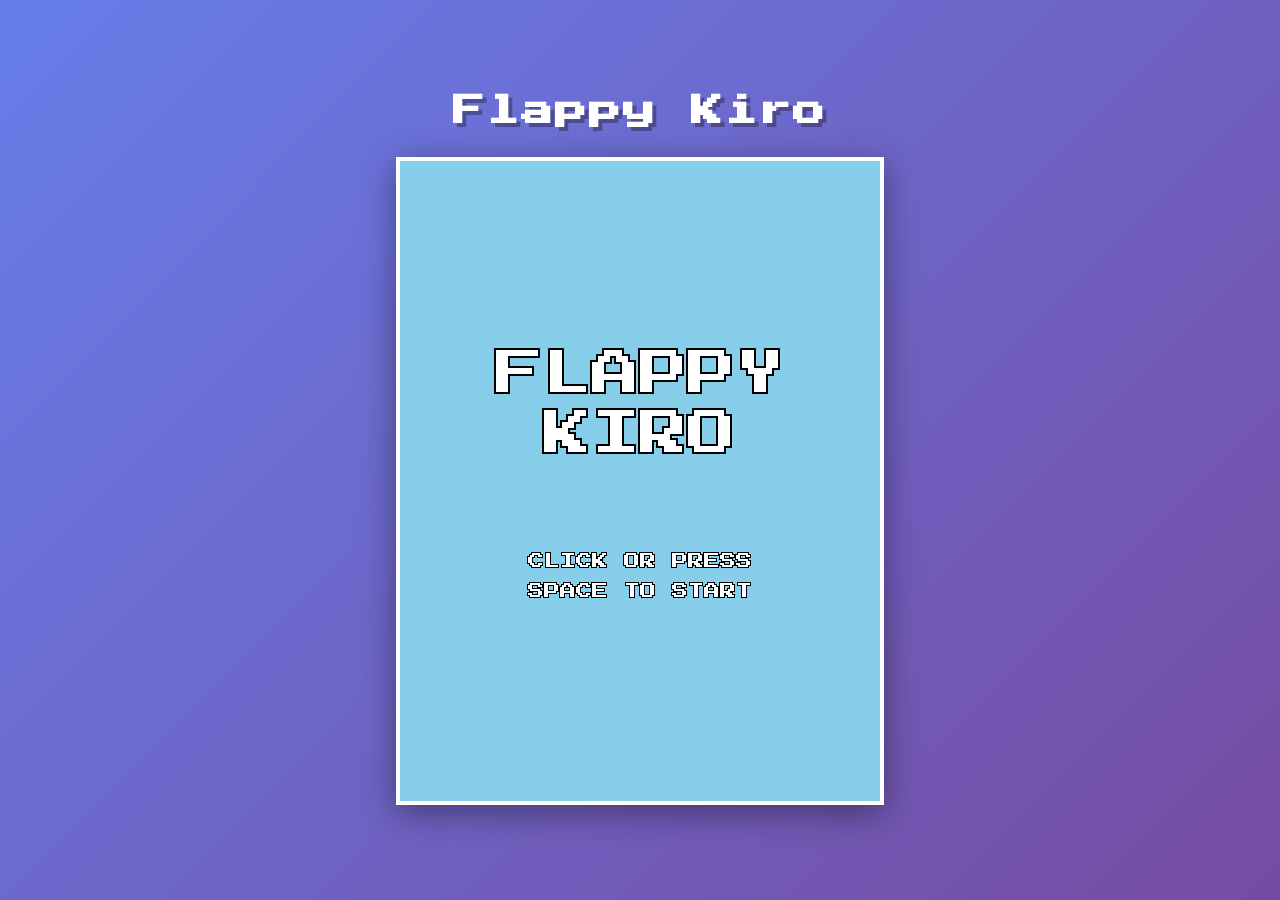
<file: index.html>
<!DOCTYPE html>
<html lang="en">
<head>
  <meta charset="UTF-8">
  <meta name="viewport" content="width=device-width, initial-scale=1.0">
  <meta name="description" content="Flappy Kiro - A browser-based endless scrolling game">
  <title>Flappy Kiro</title>
  <link rel="stylesheet" href="styles.css">
  <link rel="preconnect" href="https://fonts.googleapis.com">
  <link rel="preconnect" href="https://fonts.gstatic.com" crossorigin>
  <link href="https://fonts.googleapis.com/css2?family=Press+Start+2P&display=swap" rel="stylesheet">
</head>
<body>
  <div class="container">
    <h1 class="title">Flappy Kiro</h1>
    <canvas id="gameCanvas" width="480" height="640"></canvas>
    <div id="errorMessage" class="error-message hidden">
      Your browser does not support HTML5 Canvas. Please use a modern browser.
    </div>
  </div>
  
  <script type="module" defer src="./main.js"></script>
</body>
</html>
</file>
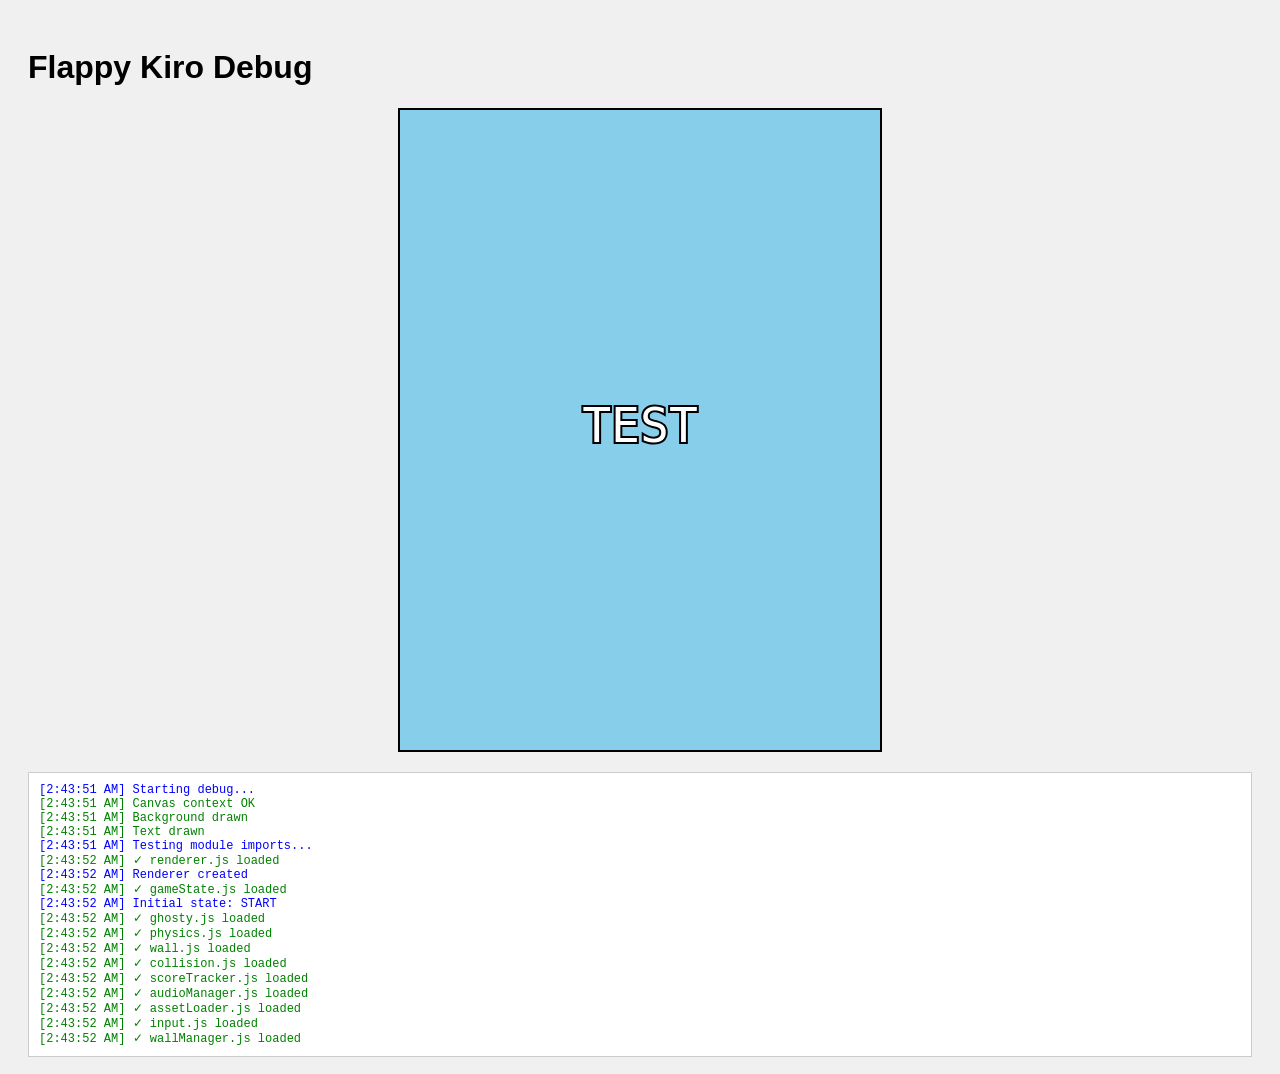
<file: debug.html>
<!DOCTYPE html>
<html lang="en">
<head>
  <meta charset="UTF-8">
  <meta name="viewport" content="width=device-width, initial-scale=1.0">
  <title>Debug Flappy Kiro</title>
  <style>
    body {
      font-family: Arial, sans-serif;
      padding: 20px;
      background: #f0f0f0;
    }
    #debugCanvas {
      border: 2px solid #000;
      background: #87CEEB;
      display: block;
      margin: 20px auto;
    }
    #log {
      background: #fff;
      border: 1px solid #ccc;
      padding: 10px;
      max-height: 400px;
      overflow-y: auto;
      font-family: monospace;
      font-size: 12px;
    }
    .error { color: red; }
    .success { color: green; }
    .info { color: blue; }
  </style>
</head>
<body>
  <h1>Flappy Kiro Debug</h1>
  <canvas id="debugCanvas" width="480" height="640"></canvas>
  <div id="log"></div>
  
  <script type="module">
    const log = document.getElementById('log');
    
    function addLog(message, type = 'info') {
      const div = document.createElement('div');
      div.className = type;
      div.textContent = `[${new Date().toLocaleTimeString()}] ${message}`;
      log.appendChild(div);
      log.scrollTop = log.scrollHeight;
      console.log(message);
    }
    
    addLog('Starting debug...', 'info');
    
    try {
      // Test canvas
      const canvas = document.getElementById('debugCanvas');
      const ctx = canvas.getContext('2d');
      
      if (!ctx) {
        addLog('ERROR: Cannot get 2D context', 'error');
      } else {
        addLog('Canvas context OK', 'success');
        
        // Test basic drawing
        ctx.fillStyle = '#87CEEB';
        ctx.fillRect(0, 0, canvas.width, canvas.height);
        addLog('Background drawn', 'success');
        
        // Test text rendering
        ctx.fillStyle = '#FFFFFF';
        ctx.strokeStyle = '#000000';
        ctx.lineWidth = 4;
        ctx.font = '48px "Press Start 2P", monospace';
        ctx.textAlign = 'center';
        ctx.textBaseline = 'middle';
        
        ctx.strokeText('TEST', canvas.width / 2, canvas.height / 2);
        ctx.fillText('TEST', canvas.width / 2, canvas.height / 2);
        addLog('Text drawn', 'success');
        
        // Test module imports
        addLog('Testing module imports...', 'info');
        
        import('./gameState.js').then(module => {
          addLog('✓ gameState.js loaded', 'success');
          const state = new module.GameState();
          addLog(`  Initial state: ${state.getCurrentState()}`, 'info');
        }).catch(err => {
          addLog(`✗ gameState.js failed: ${err.message}`, 'error');
        });
        
        import('./renderer.js').then(module => {
          addLog('✓ renderer.js loaded', 'success');
          const renderer = new module.Renderer(canvas, ctx);
          addLog('  Renderer created', 'info');
        }).catch(err => {
          addLog(`✗ renderer.js failed: ${err.message}`, 'error');
        });
        
        import('./physics.js').then(module => {
          addLog('✓ physics.js loaded', 'success');
        }).catch(err => {
          addLog(`✗ physics.js failed: ${err.message}`, 'error');
        });
        
        import('./ghosty.js').then(module => {
          addLog('✓ ghosty.js loaded', 'success');
        }).catch(err => {
          addLog(`✗ ghosty.js failed: ${err.message}`, 'error');
        });
        
        import('./wall.js').then(module => {
          addLog('✓ wall.js loaded', 'success');
        }).catch(err => {
          addLog(`✗ wall.js failed: ${err.message}`, 'error');
        });
        
        import('./wallManager.js').then(module => {
          addLog('✓ wallManager.js loaded', 'success');
        }).catch(err => {
          addLog(`✗ wallManager.js failed: ${err.message}`, 'error');
        });
        
        import('./collision.js').then(module => {
          addLog('✓ collision.js loaded', 'success');
        }).catch(err => {
          addLog(`✗ collision.js failed: ${err.message}`, 'error');
        });
        
        import('./scoreTracker.js').then(module => {
          addLog('✓ scoreTracker.js loaded', 'success');
        }).catch(err => {
          addLog(`✗ scoreTracker.js failed: ${err.message}`, 'error');
        });
        
        import('./assetLoader.js').then(module => {
          addLog('✓ assetLoader.js loaded', 'success');
        }).catch(err => {
          addLog(`✗ assetLoader.js failed: ${err.message}`, 'error');
        });
        
        import('./audioManager.js').then(module => {
          addLog('✓ audioManager.js loaded', 'success');
        }).catch(err => {
          addLog(`✗ audioManager.js failed: ${err.message}`, 'error');
        });
        
        import('./input.js').then(module => {
          addLog('✓ input.js loaded', 'success');
        }).catch(err => {
          addLog(`✗ input.js failed: ${err.message}`, 'error');
        });
      }
    } catch (error) {
      addLog(`FATAL ERROR: ${error.message}`, 'error');
      addLog(error.stack, 'error');
    }
  </script>
</body>
</html>
</file>
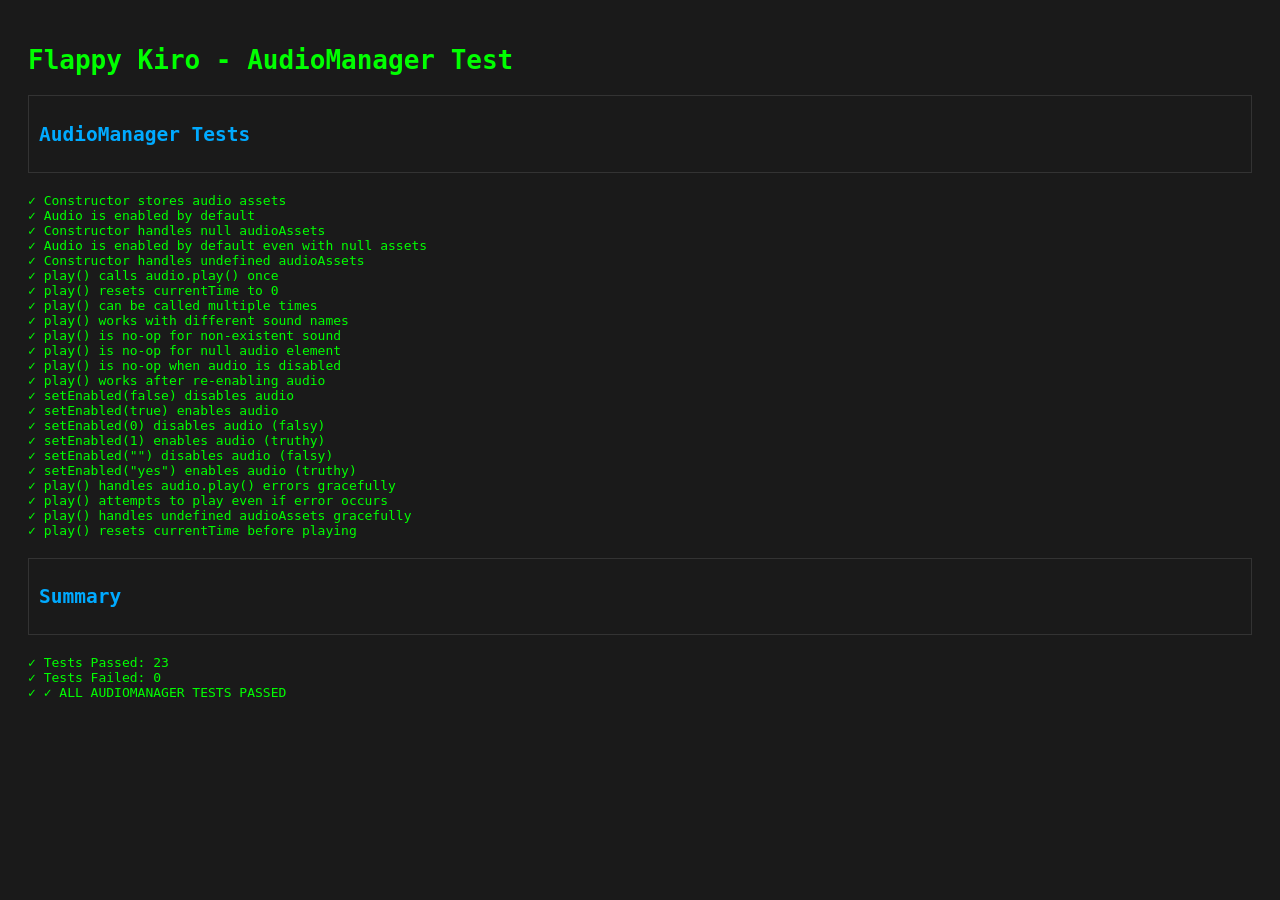
<file: test-audioManager.html>
<!DOCTYPE html>
<html lang="en">
<head>
  <meta charset="UTF-8">
  <meta name="viewport" content="width=device-width, initial-scale=1.0">
  <title>AudioManager Test - Flappy Kiro</title>
  <style>
    body {
      font-family: monospace;
      padding: 20px;
      background: #1a1a1a;
      color: #00ff00;
    }
    .test-section {
      margin: 20px 0;
      padding: 10px;
      border: 1px solid #333;
    }
    .pass { color: #00ff00; }
    .fail { color: #ff0000; }
    h2 { color: #00aaff; }
  </style>
</head>
<body>
  <h1>Flappy Kiro - AudioManager Test</h1>
  <div id="results"></div>

  <script type="module">
    import { AudioManager } from './audioManager.js';

    const results = document.getElementById('results');
    let testsPassed = 0;
    let testsFailed = 0;

    function log(message, isPass = true) {
      const div = document.createElement('div');
      div.className = isPass ? 'pass' : 'fail';
      div.textContent = `${isPass ? '✓' : '✗'} ${message}`;
      results.appendChild(div);
      if (isPass) testsPassed++;
      else testsFailed++;
      return isPass;
    }

    function testSection(title) {
      const section = document.createElement('div');
      section.className = 'test-section';
      const h2 = document.createElement('h2');
      h2.textContent = title;
      section.appendChild(h2);
      results.appendChild(section);
      return section;
    }

    function assert(condition, message) {
      return log(message, condition);
    }

    // Mock Audio element for testing
    class MockAudio {
      constructor() {
        this.currentTime = 0;
        this.playCount = 0;
        this.playError = null;
      }

      play() {
        this.playCount++;
        if (this.playError) {
          return Promise.reject(this.playError);
        }
        return Promise.resolve();
      }
    }

    // Test AudioManager
    function testAudioManager() {
      testSection('AudioManager Tests');

      // Test constructor with valid audio assets
      const mockJump = new MockAudio();
      const mockGameOver = new MockAudio();
      const audioAssets = {
        jump: mockJump,
        gameOver: mockGameOver
      };
      const manager = new AudioManager(audioAssets);
      assert(manager.audioAssets === audioAssets, 'Constructor stores audio assets');
      assert(manager.enabled === true, 'Audio is enabled by default');

      // Test constructor with null/undefined
      const manager2 = new AudioManager(null);
      assert(manager2.audioAssets !== null, 'Constructor handles null audioAssets');
      assert(manager2.enabled === true, 'Audio is enabled by default even with null assets');

      const manager3 = new AudioManager();
      assert(manager3.audioAssets !== null, 'Constructor handles undefined audioAssets');

      // Test play() method with valid sound
      const manager4 = new AudioManager(audioAssets);
      manager4.play('jump');
      assert(mockJump.playCount === 1, 'play() calls audio.play() once');
      assert(mockJump.currentTime === 0, 'play() resets currentTime to 0');

      // Test play() method multiple times
      manager4.play('jump');
      assert(mockJump.playCount === 2, 'play() can be called multiple times');

      // Test play() with different sounds
      manager4.play('gameOver');
      assert(mockGameOver.playCount === 1, 'play() works with different sound names');

      // Test play() with non-existent sound (should be no-op)
      const beforeCount = mockJump.playCount;
      manager4.play('nonExistent');
      assert(mockJump.playCount === beforeCount, 'play() is no-op for non-existent sound');

      // Test play() with null audio element
      const audioAssetsWithNull = {
        jump: mockJump,
        missing: null
      };
      const manager5 = new AudioManager(audioAssetsWithNull);
      const beforeCount2 = mockJump.playCount;
      manager5.play('missing');
      assert(mockJump.playCount === beforeCount2, 'play() is no-op for null audio element');

      // Test play() when audio is disabled
      const manager6 = new AudioManager(audioAssets);
      manager6.setEnabled(false);
      const beforeCount3 = mockJump.playCount;
      manager6.play('jump');
      assert(mockJump.playCount === beforeCount3, 'play() is no-op when audio is disabled');

      // Test play() when audio is re-enabled
      manager6.setEnabled(true);
      manager6.play('jump');
      assert(mockJump.playCount === beforeCount3 + 1, 'play() works after re-enabling audio');

      // Test setEnabled() with boolean values
      const manager7 = new AudioManager(audioAssets);
      manager7.setEnabled(false);
      assert(manager7.enabled === false, 'setEnabled(false) disables audio');
      
      manager7.setEnabled(true);
      assert(manager7.enabled === true, 'setEnabled(true) enables audio');

      // Test setEnabled() with truthy/falsy values
      const manager8 = new AudioManager(audioAssets);
      manager8.setEnabled(0);
      assert(manager8.enabled === false, 'setEnabled(0) disables audio (falsy)');
      
      manager8.setEnabled(1);
      assert(manager8.enabled === true, 'setEnabled(1) enables audio (truthy)');
      
      manager8.setEnabled('');
      assert(manager8.enabled === false, 'setEnabled("") disables audio (falsy)');
      
      manager8.setEnabled('yes');
      assert(manager8.enabled === true, 'setEnabled("yes") enables audio (truthy)');

      // Test play() with audio that throws error
      const errorAudio = new MockAudio();
      errorAudio.playError = new Error('Autoplay blocked');
      const audioAssetsWithError = {
        blocked: errorAudio
      };
      const manager9 = new AudioManager(audioAssetsWithError);
      
      // Should not throw error, just log warning
      let errorThrown = false;
      try {
        manager9.play('blocked');
      } catch (error) {
        errorThrown = true;
      }
      assert(!errorThrown, 'play() handles audio.play() errors gracefully');
      assert(errorAudio.playCount === 1, 'play() attempts to play even if error occurs');

      // Test play() with undefined audioAssets
      const manager10 = new AudioManager();
      let errorThrown2 = false;
      try {
        manager10.play('anything');
      } catch (error) {
        errorThrown2 = true;
      }
      assert(!errorThrown2, 'play() handles undefined audioAssets gracefully');

      // Test play() resets currentTime for each play
      const mockAudio = new MockAudio();
      mockAudio.currentTime = 5.5;
      const manager11 = new AudioManager({ sound: mockAudio });
      manager11.play('sound');
      assert(mockAudio.currentTime === 0, 'play() resets currentTime before playing');
    }

    // Run all tests
    function runTests() {
      console.log('Running AudioManager tests...');
      
      try {
        testAudioManager();

        const section = testSection('Summary');
        
        log(`Tests Passed: ${testsPassed}`, true);
        log(`Tests Failed: ${testsFailed}`, testsFailed === 0);
        
        if (testsFailed === 0) {
          log('✓ ALL AUDIOMANAGER TESTS PASSED', true);
        } else {
          log('✗ SOME TESTS FAILED', false);
        }
      } catch (error) {
        log('Test error: ' + error.message, false);
        console.error(error);
      }
    }

    runTests();
  </script>
</body>
</html>
</file>
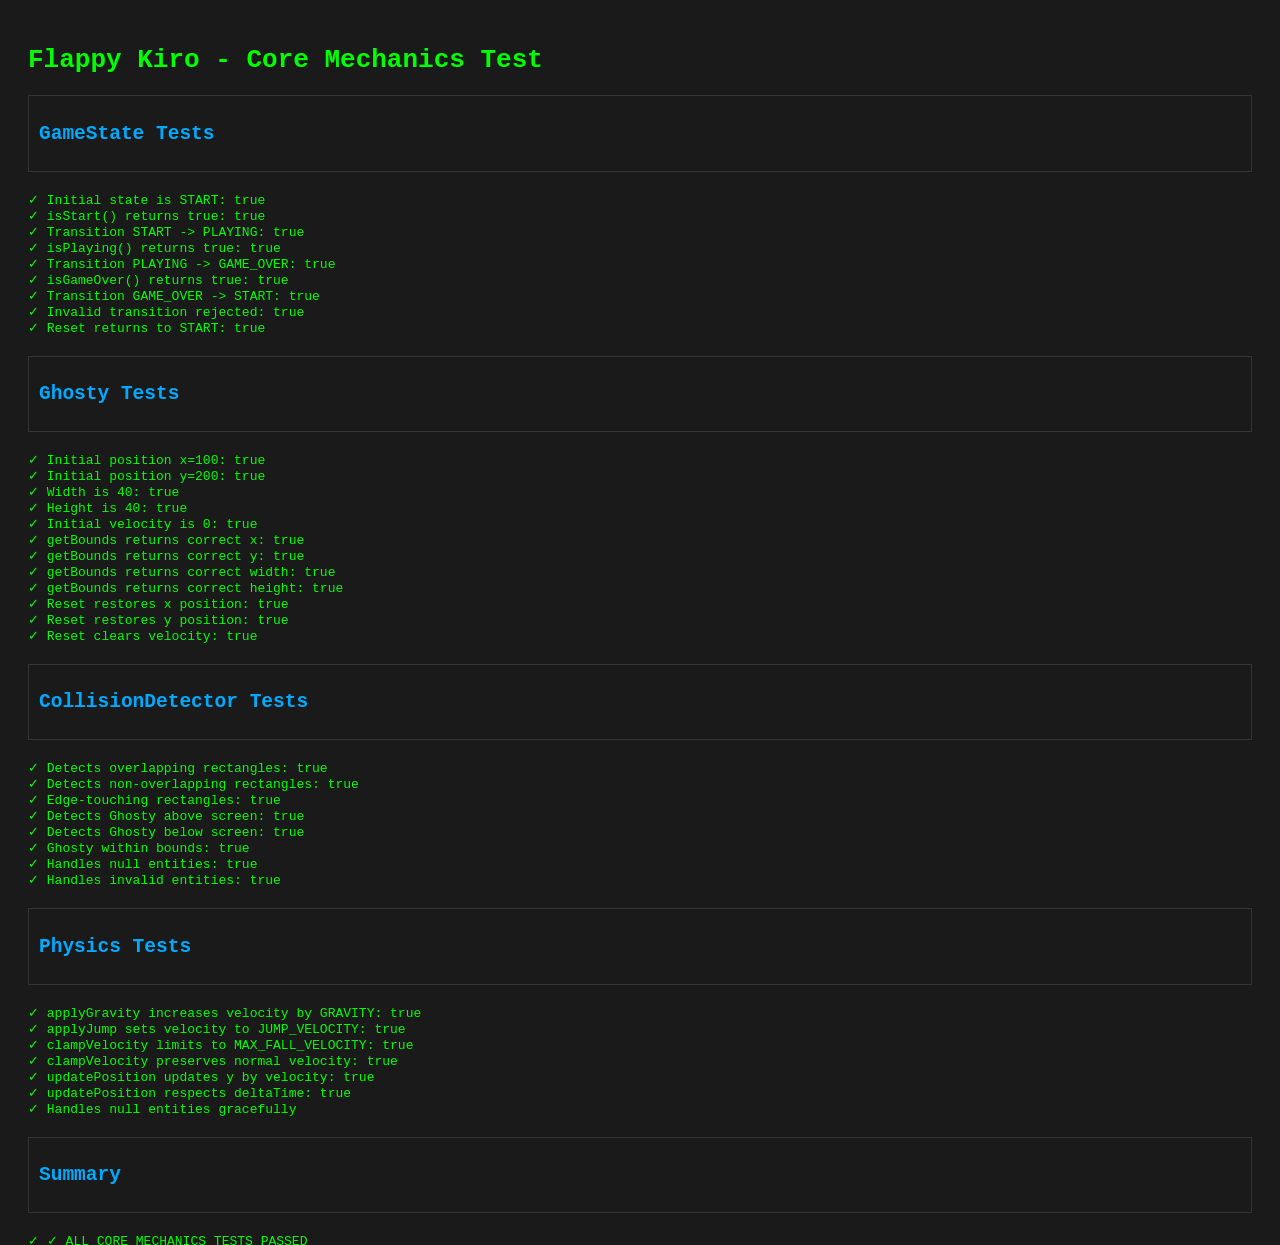
<file: test-core-mechanics.html>
<!DOCTYPE html>
<html lang="en">
<head>
  <meta charset="UTF-8">
  <meta name="viewport" content="width=device-width, initial-scale=1.0">
  <title>Core Mechanics Test - Flappy Kiro</title>
  <style>
    body {
      font-family: monospace;
      padding: 20px;
      background: #1a1a1a;
      color: #00ff00;
    }
    .test-section {
      margin: 20px 0;
      padding: 10px;
      border: 1px solid #333;
    }
    .pass { color: #00ff00; }
    .fail { color: #ff0000; }
    h2 { color: #00aaff; }
  </style>
</head>
<body>
  <h1>Flappy Kiro - Core Mechanics Test</h1>
  <div id="results"></div>

  <script type="module">
    import { GameState } from './gameState.js';
    import { Ghosty } from './ghosty.js';
    import { CollisionDetector } from './collision.js';
    import { Physics } from './physics.js';

    const results = document.getElementById('results');

    function log(message, isPass = true) {
      const div = document.createElement('div');
      div.className = isPass ? 'pass' : 'fail';
      div.textContent = `${isPass ? '✓' : '✗'} ${message}`;
      results.appendChild(div);
      return isPass;
    }

    function testSection(title) {
      const section = document.createElement('div');
      section.className = 'test-section';
      const h2 = document.createElement('h2');
      h2.textContent = title;
      section.appendChild(h2);
      results.appendChild(section);
      return section;
    }

    // Test GameState
    function testGameState() {
      const section = testSection('GameState Tests');
      const state = new GameState();
      let allPass = true;

      // Test initial state
      allPass &= log('Initial state is START: ' + (state.getCurrentState() === 'START'));
      allPass &= log('isStart() returns true: ' + state.isStart());

      // Test valid transition START -> PLAYING
      state.setState('PLAYING');
      allPass &= log('Transition START -> PLAYING: ' + (state.getCurrentState() === 'PLAYING'));
      allPass &= log('isPlaying() returns true: ' + state.isPlaying());

      // Test valid transition PLAYING -> GAME_OVER
      state.setState('GAME_OVER');
      allPass &= log('Transition PLAYING -> GAME_OVER: ' + (state.getCurrentState() === 'GAME_OVER'));
      allPass &= log('isGameOver() returns true: ' + state.isGameOver());

      // Test valid transition GAME_OVER -> START
      state.setState('START');
      allPass &= log('Transition GAME_OVER -> START: ' + (state.getCurrentState() === 'START'));

      // Test invalid transition (should be rejected)
      state.setState('GAME_OVER'); // Invalid: START -> GAME_OVER
      allPass &= log('Invalid transition rejected: ' + (state.getCurrentState() === 'START'));

      // Test reset
      state.setState('PLAYING');
      state.setState('GAME_OVER');
      state.reset();
      allPass &= log('Reset returns to START: ' + (state.getCurrentState() === 'START'));

      return allPass;
    }

    // Test Ghosty
    function testGhosty() {
      const section = testSection('Ghosty Tests');
      const ghosty = new Ghosty(100, 200, 40, 40);
      let allPass = true;

      // Test initial properties
      allPass &= log('Initial position x=100: ' + (ghosty.x === 100));
      allPass &= log('Initial position y=200: ' + (ghosty.y === 200));
      allPass &= log('Width is 40: ' + (ghosty.width === 40));
      allPass &= log('Height is 40: ' + (ghosty.height === 40));
      allPass &= log('Initial velocity is 0: ' + (ghosty.velocity === 0));

      // Test getBounds
      const bounds = ghosty.getBounds();
      allPass &= log('getBounds returns correct x: ' + (bounds.x === 100));
      allPass &= log('getBounds returns correct y: ' + (bounds.y === 200));
      allPass &= log('getBounds returns correct width: ' + (bounds.width === 40));
      allPass &= log('getBounds returns correct height: ' + (bounds.height === 40));

      // Test reset
      ghosty.x = 300;
      ghosty.y = 400;
      ghosty.velocity = 10;
      ghosty.reset();
      allPass &= log('Reset restores x position: ' + (ghosty.x === 100));
      allPass &= log('Reset restores y position: ' + (ghosty.y === 200));
      allPass &= log('Reset clears velocity: ' + (ghosty.velocity === 0));

      return allPass;
    }

    // Test CollisionDetector
    function testCollisionDetector() {
      const section = testSection('CollisionDetector Tests');
      const detector = new CollisionDetector();
      let allPass = true;

      // Test rectanglesIntersect - overlapping
      const rect1 = { x: 0, y: 0, width: 10, height: 10 };
      const rect2 = { x: 5, y: 5, width: 10, height: 10 };
      allPass &= log('Detects overlapping rectangles: ' + detector.rectanglesIntersect(rect1, rect2));

      // Test rectanglesIntersect - non-overlapping
      const rect3 = { x: 0, y: 0, width: 10, height: 10 };
      const rect4 = { x: 20, y: 20, width: 10, height: 10 };
      allPass &= log('Detects non-overlapping rectangles: ' + !detector.rectanglesIntersect(rect3, rect4));

      // Test rectanglesIntersect - edge touching
      const rect5 = { x: 0, y: 0, width: 10, height: 10 };
      const rect6 = { x: 10, y: 0, width: 10, height: 10 };
      allPass &= log('Edge-touching rectangles: ' + !detector.rectanglesIntersect(rect5, rect6));

      // Test checkBoundaryCollision - above screen
      const ghosty1 = { y: -10, height: 40 };
      allPass &= log('Detects Ghosty above screen: ' + detector.checkBoundaryCollision(ghosty1, 640));

      // Test checkBoundaryCollision - below screen
      const ghosty2 = { y: 620, height: 40 };
      allPass &= log('Detects Ghosty below screen: ' + detector.checkBoundaryCollision(ghosty2, 640));

      // Test checkBoundaryCollision - within bounds
      const ghosty3 = { y: 300, height: 40 };
      allPass &= log('Ghosty within bounds: ' + !detector.checkBoundaryCollision(ghosty3, 640));

      // Test defensive validation
      allPass &= log('Handles null entities: ' + !detector.rectanglesIntersect(null, rect1));
      allPass &= log('Handles invalid entities: ' + !detector.checkBoundaryCollision(null, 640));

      return allPass;
    }

    // Test Physics
    function testPhysics() {
      const section = testSection('Physics Tests');
      let allPass = true;

      try {
        const physics = new Physics(0.6, -10, 12);
        const ghosty = new Ghosty(100, 200, 40, 40);
        
        // Test applyGravity
        ghosty.velocity = 0;
        physics.applyGravity(ghosty);
        allPass &= log('applyGravity increases velocity by GRAVITY: ' + (ghosty.velocity === 0.6));
        
        // Test applyJump
        physics.applyJump(ghosty);
        allPass &= log('applyJump sets velocity to JUMP_VELOCITY: ' + (ghosty.velocity === -10));
        
        // Test clampVelocity
        ghosty.velocity = 15; // Above max
        physics.clampVelocity(ghosty);
        allPass &= log('clampVelocity limits to MAX_FALL_VELOCITY: ' + (ghosty.velocity === 12));
        
        // Test clampVelocity doesn't affect normal velocity
        ghosty.velocity = 5;
        physics.clampVelocity(ghosty);
        allPass &= log('clampVelocity preserves normal velocity: ' + (ghosty.velocity === 5));
        
        // Test updatePosition
        ghosty.y = 100;
        ghosty.velocity = 10;
        physics.updatePosition(ghosty, 1.0);
        allPass &= log('updatePosition updates y by velocity: ' + (ghosty.y === 110));
        
        // Test updatePosition with deltaTime
        ghosty.y = 100;
        ghosty.velocity = 10;
        physics.updatePosition(ghosty, 2.0);
        allPass &= log('updatePosition respects deltaTime: ' + (ghosty.y === 120));
        
        // Test defensive validation
        physics.applyGravity(null);
        physics.applyJump(null);
        physics.clampVelocity(null);
        physics.updatePosition(null, 1.0);
        allPass &= log('Handles null entities gracefully', true);
        
      } catch (error) {
        log('Physics test error: ' + error.message, false);
        allPass = false;
      }

      return allPass;
    }

    // Run all tests
    function runTests() {
      console.log('Running core mechanics tests...');
      
      const gameStatePass = testGameState();
      const ghostyPass = testGhosty();
      const collisionPass = testCollisionDetector();
      const physicsPass = testPhysics();

      const section = testSection('Summary');
      const allPass = gameStatePass && ghostyPass && collisionPass && physicsPass;
      
      if (allPass) {
        log('✓ ALL CORE MECHANICS TESTS PASSED', true);
      } else {
        log('✗ SOME TESTS FAILED', false);
      }
    }

    runTests();
  </script>
</body>
</html>
</file>
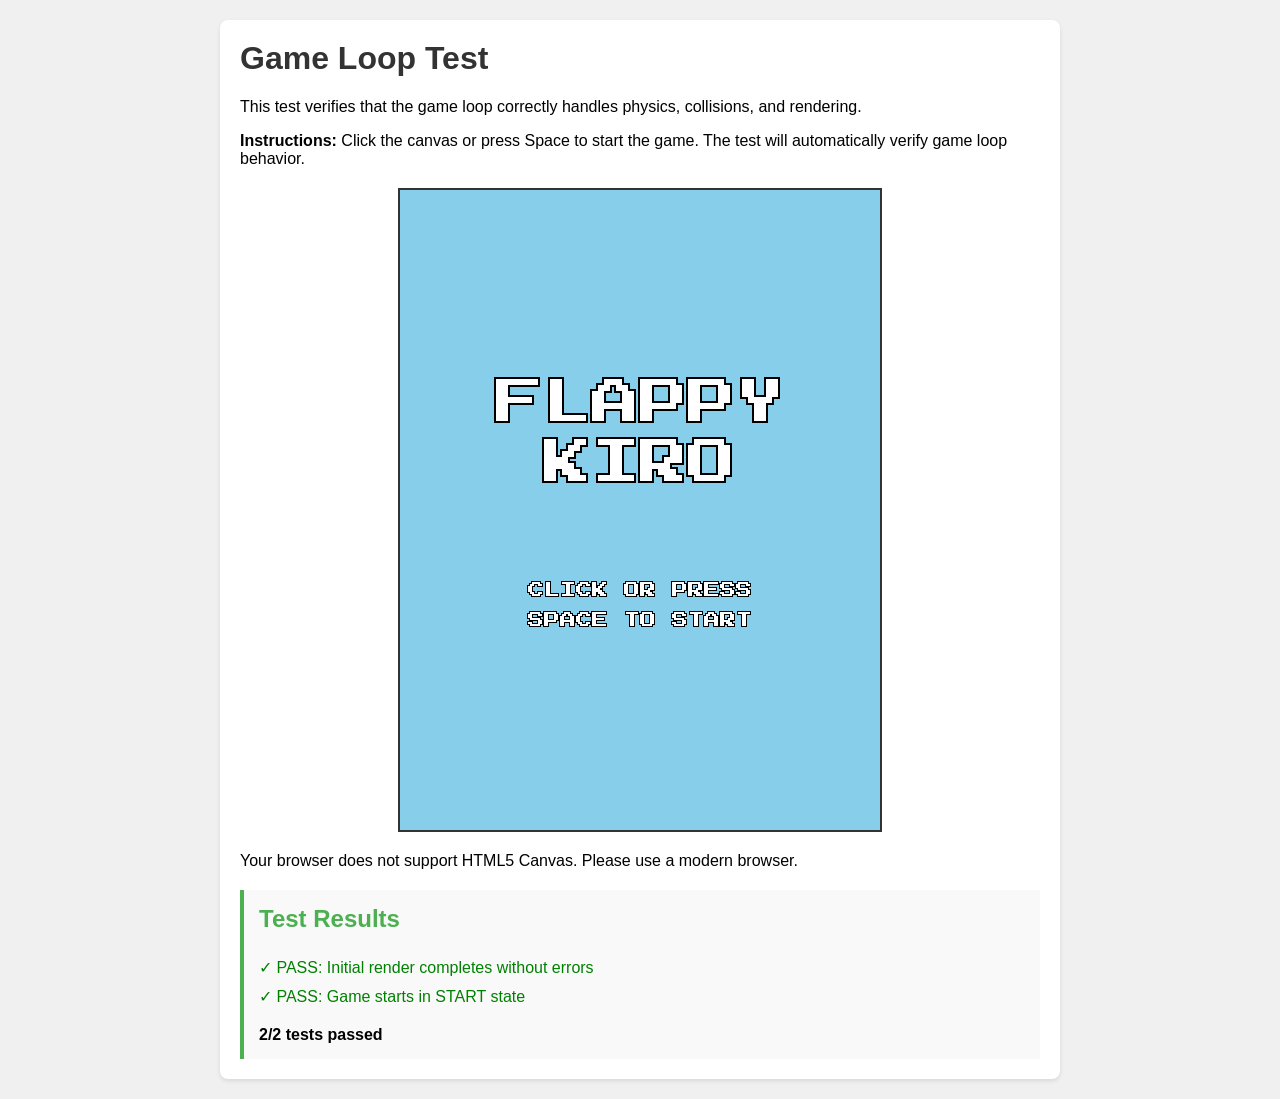
<file: test-game-loop.html>
<!DOCTYPE html>
<html lang="en">
<head>
  <meta charset="UTF-8">
  <meta name="viewport" content="width=device-width, initial-scale=1.0">
  <title>Test Game Loop</title>
  <link rel="preconnect" href="https://fonts.googleapis.com">
  <link rel="preconnect" href="https://fonts.gstatic.com" crossorigin>
  <link href="https://fonts.googleapis.com/css2?family=Press+Start+2P&display=swap" rel="stylesheet">
  <style>
    body {
      margin: 0;
      padding: 20px;
      font-family: Arial, sans-serif;
      background-color: #f0f0f0;
    }
    .container {
      max-width: 800px;
      margin: 0 auto;
      background: white;
      padding: 20px;
      border-radius: 8px;
      box-shadow: 0 2px 4px rgba(0,0,0,0.1);
    }
    h1 {
      color: #333;
      margin-top: 0;
    }
    #gameCanvas {
      display: block;
      margin: 20px auto;
      border: 2px solid #333;
      background: #87CEEB;
    }
    .test-results {
      margin-top: 20px;
      padding: 15px;
      background: #f9f9f9;
      border-left: 4px solid #4CAF50;
    }
    .test-results h2 {
      margin-top: 0;
      color: #4CAF50;
    }
    .test-item {
      padding: 5px 0;
    }
    .pass {
      color: green;
    }
    .fail {
      color: red;
    }
    .info {
      color: #666;
      font-style: italic;
      margin-top: 10px;
    }
  </style>
</head>
<body>
  <div class="container">
    <h1>Game Loop Test</h1>
    <p>This test verifies that the game loop correctly handles physics, collisions, and rendering.</p>
    <p><strong>Instructions:</strong> Click the canvas or press Space to start the game. The test will automatically verify game loop behavior.</p>
    
    <canvas id="gameCanvas" width="480" height="640"></canvas>
    <div id="errorMessage" class="error-message hidden">
      Your browser does not support HTML5 Canvas. Please use a modern browser.
    </div>
    
    <div class="test-results">
      <h2>Test Results</h2>
      <div id="testOutput">Waiting for game to start...</div>
    </div>
  </div>
  
  <script type="module">
    import { GameState } from './gameState.js';
    import { Physics } from './physics.js';
    import { Ghosty } from './ghosty.js';
    import { WallManager } from './wallManager.js';
    import { CollisionDetector } from './collision.js';
    import { ScoreTracker } from './scoreTracker.js';
    import { AssetLoader } from './assetLoader.js';
    import { AudioManager } from './audioManager.js';
    import { Renderer } from './renderer.js';
    import { InputHandler } from './input.js';

    const canvas = document.getElementById('gameCanvas');
    const context = canvas.getContext('2d');
    const output = document.getElementById('testOutput');
    
    const tests = [];
    let testPhase = 0;
    
    function addTest(name, pass, info = '') {
      tests.push({ name, pass, info });
      updateDisplay();
    }
    
    function updateDisplay() {
      let html = '';
      tests.forEach(test => {
        const status = test.pass ? '✓ PASS' : '✗ FAIL';
        const className = test.pass ? 'pass' : 'fail';
        html += `<div class="test-item ${className}">${status}: ${test.name}`;
        if (test.info) {
          html += `<div class="info">${test.info}</div>`;
        }
        html += `</div>`;
      });
      
      const passCount = tests.filter(t => t.pass).length;
      html += `<div style="margin-top: 15px; font-weight: bold;">`;
      html += `${passCount}/${tests.length} tests passed`;
      html += `</div>`;
      
      output.innerHTML = html;
    }
    
    // Initialize game
    const assetManifest = {
      images: { ghosty: 'assets/ghosty.png' },
      audio: { jump: 'assets/jump.wav', gameOver: 'assets/game_over.wav' }
    };
    
    const assetLoader = new AssetLoader();
    const assets = await assetLoader.loadAll(assetManifest);
    
    const gameState = new GameState();
    const physics = new Physics(0.6, -10, 12);
    const ghosty = new Ghosty(100, 320, 40, 40);
    ghosty.sprite = assets.images.ghosty;
    const wallManager = new WallManager(canvas.width, canvas.height);
    const collisionDetector = new CollisionDetector();
    const scoreTracker = new ScoreTracker();
    const audioManager = new AudioManager(assets.audio);
    const renderer = new Renderer(canvas, context);
    const inputHandler = new InputHandler(canvas);
    
    let frameCount = 0;
    let lastGhostyY = ghosty.y;
    let wallsSpawned = false;
    let gameStarted = false;
    
    inputHandler.onInput(() => {
      if (gameState.isStart()) {
        gameState.setState(GameState.PLAYING);
        gameStarted = true;
        addTest('Game transitions from START to PLAYING on input', true);
      } else if (gameState.isPlaying()) {
        physics.applyJump(ghosty);
        audioManager.play('jump');
      } else if (gameState.isGameOver()) {
        gameState.reset();
        ghosty.reset();
        wallManager.reset();
        scoreTracker.reset();
      }
    });
    
    inputHandler.enable();
    
    // Initial render test
    renderer.render(gameState, ghosty, wallManager.walls, scoreTracker.getScore());
    addTest('Initial render completes without errors', true);
    addTest('Game starts in START state', gameState.isStart());
    
    // Game loop
    let lastTime = performance.now();
    
    function gameLoop(currentTime) {
      const deltaTime = Math.min((currentTime - lastTime) / 16.67, 2.0);
      lastTime = currentTime;
      
      if (gameState.isPlaying()) {
        frameCount++;
        
        // Test physics updates
        if (frameCount === 1) {
          addTest('Delta time calculated correctly', deltaTime >= 0 && deltaTime <= 2.0, `Delta: ${deltaTime.toFixed(2)}`);
        }
        
        const beforeY = ghosty.y;
        physics.applyGravity(ghosty);
        physics.clampVelocity(ghosty);
        physics.updatePosition(ghosty, deltaTime);
        
        if (frameCount === 10) {
          addTest('Physics updates Ghosty position', ghosty.y !== lastGhostyY, `Y changed from ${lastGhostyY.toFixed(1)} to ${ghosty.y.toFixed(1)}`);
          addTest('Gravity applied (velocity increases)', ghosty.velocity > 0, `Velocity: ${ghosty.velocity.toFixed(2)}`);
        }
        
        // Test wall spawning
        wallManager.update();
        
        if (wallManager.walls.length > 0 && !wallsSpawned) {
          wallsSpawned = true;
          addTest('Walls spawn during PLAYING state', true, `${wallManager.walls.length} wall(s) spawned`);
        }
        
        // Test collision detection
        if (collisionDetector.checkBoundaryCollision(ghosty, canvas.height)) {
          gameState.setState(GameState.GAME_OVER);
          audioManager.play('gameOver');
          addTest('Boundary collision detected and triggers GAME_OVER', true);
        }
        
        for (const wall of wallManager.walls) {
          if (collisionDetector.checkWallCollision(ghosty, wall)) {
            gameState.setState(GameState.GAME_OVER);
            audioManager.play('gameOver');
            addTest('Wall collision detected and triggers GAME_OVER', true);
            break;
          }
        }
        
        // Test score tracking
        for (const wall of wallManager.walls) {
          if (!wall.passed && wall.x + wall.width < ghosty.x) {
            wall.passed = true;
            const oldScore = scoreTracker.getScore();
            scoreTracker.increment();
            const newScore = scoreTracker.getScore();
            addTest('Score increments when passing wall', newScore === oldScore + 1, `Score: ${oldScore} → ${newScore}`);
          }
        }
        
        lastGhostyY = ghosty.y;
      }
      
      // Test rendering
      renderer.render(gameState, ghosty, wallManager.walls, scoreTracker.getScore());
      
      if (frameCount === 60 && gameStarted) {
        addTest('Game loop runs for 60 frames without errors', true);
      }
      
      requestAnimationFrame(gameLoop);
    }
    
    gameLoop(lastTime);
    
    // Auto-start after 2 seconds for automated testing
    setTimeout(() => {
      if (!gameStarted) {
        console.log('Auto-starting game for testing...');
        canvas.click();
      }
    }, 2000);
  </script>
</body>
</html>
</file>
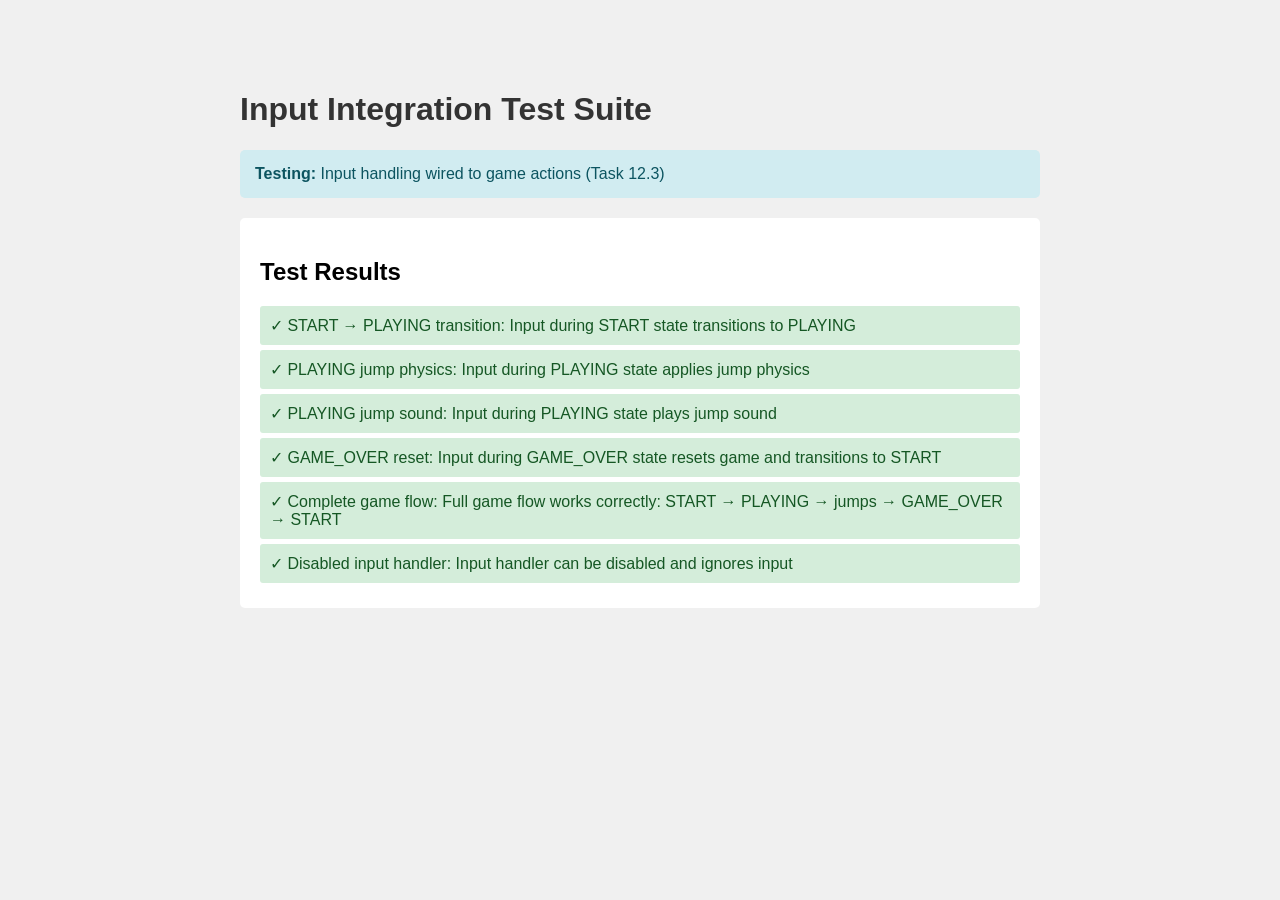
<file: test-input-integration.html>
<!DOCTYPE html>
<html lang="en">
<head>
  <meta charset="UTF-8">
  <meta name="viewport" content="width=device-width, initial-scale=1.0">
  <title>Input Integration Test - Flappy Kiro</title>
  <style>
    body {
      font-family: Arial, sans-serif;
      max-width: 800px;
      margin: 50px auto;
      padding: 20px;
      background-color: #f0f0f0;
    }
    h1 {
      color: #333;
    }
    .test-results {
      background-color: white;
      padding: 20px;
      border-radius: 5px;
      margin-top: 20px;
    }
    .test-item {
      padding: 10px;
      margin: 5px 0;
      border-radius: 3px;
    }
    .pass {
      background-color: #d4edda;
      color: #155724;
    }
    .fail {
      background-color: #f8d7da;
      color: #721c24;
    }
    .info {
      background-color: #d1ecf1;
      color: #0c5460;
      padding: 15px;
      border-radius: 5px;
      margin: 20px 0;
    }
  </style>
</head>
<body>
  <h1>Input Integration Test Suite</h1>
  
  <div class="info">
    <strong>Testing:</strong> Input handling wired to game actions (Task 12.3)
  </div>

  <div class="test-results">
    <h2>Test Results</h2>
    <div id="results"></div>
  </div>

  <script type="module">
    import { InputHandler } from './input.js';
    import { GameState } from './gameState.js';
    import { Physics } from './physics.js';
    import { Ghosty } from './ghosty.js';
    import { AudioManager } from './audioManager.js';
    import { WallManager } from './wallManager.js';
    import { ScoreTracker } from './scoreTracker.js';

    const resultsDiv = document.getElementById('results');
    let testResults = [];

    function addTestResult(name, passed, message) {
      testResults.push({ name, passed, message });
      updateResults();
    }

    function updateResults() {
      resultsDiv.innerHTML = testResults.map(test => 
        `<div class="test-item ${test.passed ? 'pass' : 'fail'}">
          ${test.passed ? '✓' : '✗'} ${test.name}: ${test.message}
        </div>`
      ).join('');
    }

    // Create mock canvas
    const mockCanvas = document.createElement('canvas');
    mockCanvas.width = 480;
    mockCanvas.height = 640;

    // Test 1: Input during START state transitions to PLAYING
    try {
      const gameState = new GameState();
      const inputHandler = new InputHandler(mockCanvas);
      
      inputHandler.onInput(() => {
        if (gameState.isStart()) {
          gameState.setState(GameState.PLAYING);
        }
      });
      
      inputHandler.enable();
      
      // Verify initial state
      const initialState = gameState.isStart();
      
      // Simulate input
      inputHandler.handleClick();
      
      // Verify state changed to PLAYING
      const finalState = gameState.isPlaying();
      
      addTestResult(
        'START → PLAYING transition',
        initialState && finalState,
        'Input during START state transitions to PLAYING'
      );
    } catch (error) {
      addTestResult('START → PLAYING transition', false, `Error: ${error.message}`);
    }

    // Test 2: Input during PLAYING state applies jump physics
    try {
      const gameState = new GameState();
      const physics = new Physics(0.6, -10, 12);
      const ghosty = new Ghosty(100, 320, 40, 40);
      const inputHandler = new InputHandler(mockCanvas);
      
      gameState.setState(GameState.PLAYING);
      
      inputHandler.onInput(() => {
        if (gameState.isPlaying()) {
          physics.applyJump(ghosty);
        }
      });
      
      inputHandler.enable();
      
      // Set initial velocity
      ghosty.velocity = 5;
      
      // Simulate input
      inputHandler.handleClick();
      
      // Verify jump was applied (velocity should be -10)
      const jumpApplied = ghosty.velocity === -10;
      
      addTestResult(
        'PLAYING jump physics',
        jumpApplied,
        'Input during PLAYING state applies jump physics'
      );
    } catch (error) {
      addTestResult('PLAYING jump physics', false, `Error: ${error.message}`);
    }

    // Test 3: Input during PLAYING state plays jump sound
    try {
      const gameState = new GameState();
      const audioManager = new AudioManager({});
      const inputHandler = new InputHandler(mockCanvas);
      
      gameState.setState(GameState.PLAYING);
      
      let soundPlayed = false;
      audioManager.play = (soundName) => {
        if (soundName === 'jump') {
          soundPlayed = true;
        }
      };
      
      inputHandler.onInput(() => {
        if (gameState.isPlaying()) {
          audioManager.play('jump');
        }
      });
      
      inputHandler.enable();
      
      // Simulate input
      inputHandler.handleClick();
      
      addTestResult(
        'PLAYING jump sound',
        soundPlayed,
        'Input during PLAYING state plays jump sound'
      );
    } catch (error) {
      addTestResult('PLAYING jump sound', false, `Error: ${error.message}`);
    }

    // Test 4: Input during GAME_OVER state resets game
    try {
      const gameState = new GameState();
      const ghosty = new Ghosty(100, 320, 40, 40);
      const wallManager = new WallManager(480, 640);
      const scoreTracker = new ScoreTracker();
      const inputHandler = new InputHandler(mockCanvas);
      
      // Set up game over state
      gameState.setState(GameState.PLAYING);
      gameState.setState(GameState.GAME_OVER);
      
      // Modify game state
      ghosty.y = 500;
      ghosty.velocity = 10;
      scoreTracker.increment();
      scoreTracker.increment();
      wallManager.generateWall();
      
      inputHandler.onInput(() => {
        if (gameState.isGameOver()) {
          gameState.reset();
          ghosty.reset();
          wallManager.reset();
          scoreTracker.reset();
        }
      });
      
      inputHandler.enable();
      
      // Simulate input
      inputHandler.handleClick();
      
      // Verify everything was reset
      const stateReset = gameState.isStart();
      const ghostyReset = ghosty.y === 320 && ghosty.velocity === 0;
      const scoreReset = scoreTracker.getScore() === 0;
      const wallsReset = wallManager.walls.length === 0;
      
      addTestResult(
        'GAME_OVER reset',
        stateReset && ghostyReset && scoreReset && wallsReset,
        'Input during GAME_OVER state resets game and transitions to START'
      );
    } catch (error) {
      addTestResult('GAME_OVER reset', false, `Error: ${error.message}`);
    }

    // Test 5: Complete game flow simulation
    try {
      const gameState = new GameState();
      const physics = new Physics(0.6, -10, 12);
      const ghosty = new Ghosty(100, 320, 40, 40);
      const wallManager = new WallManager(480, 640);
      const scoreTracker = new ScoreTracker();
      const audioManager = new AudioManager({});
      const inputHandler = new InputHandler(mockCanvas);
      
      let jumpSoundCount = 0;
      audioManager.play = (soundName) => {
        if (soundName === 'jump') {
          jumpSoundCount++;
        }
      };
      
      // Wire up input handling (same as main.js)
      inputHandler.onInput(() => {
        if (gameState.isStart()) {
          gameState.setState(GameState.PLAYING);
        } else if (gameState.isPlaying()) {
          physics.applyJump(ghosty);
          audioManager.play('jump');
        } else if (gameState.isGameOver()) {
          gameState.reset();
          ghosty.reset();
          wallManager.reset();
          scoreTracker.reset();
        }
      });
      
      inputHandler.enable();
      
      // Simulate game flow
      const step1 = gameState.isStart();
      
      inputHandler.handleClick(); // START → PLAYING
      const step2 = gameState.isPlaying();
      
      inputHandler.handleClick(); // Jump
      const step3 = ghosty.velocity === -10 && jumpSoundCount === 1;
      
      inputHandler.handleClick(); // Jump again
      const step4 = ghosty.velocity === -10 && jumpSoundCount === 2;
      
      gameState.setState(GameState.GAME_OVER); // Simulate collision
      const step5 = gameState.isGameOver();
      
      inputHandler.handleClick(); // Reset
      const step6 = gameState.isStart() && ghosty.velocity === 0;
      
      addTestResult(
        'Complete game flow',
        step1 && step2 && step3 && step4 && step5 && step6,
        'Full game flow works correctly: START → PLAYING → jumps → GAME_OVER → START'
      );
    } catch (error) {
      addTestResult('Complete game flow', false, `Error: ${error.message}`);
    }

    // Test 6: Input handler can be disabled
    try {
      const gameState = new GameState();
      const inputHandler = new InputHandler(mockCanvas);
      
      let callbackCalled = false;
      inputHandler.onInput(() => {
        callbackCalled = true;
      });
      
      inputHandler.enable();
      inputHandler.disable();
      
      // Try to trigger input (should not work)
      inputHandler.handleClick();
      
      addTestResult(
        'Disabled input handler',
        !callbackCalled,
        'Input handler can be disabled and ignores input'
      );
    } catch (error) {
      addTestResult('Disabled input handler', false, `Error: ${error.message}`);
    }

    console.log('All integration tests completed');
  </script>
</body>
</html>
</file>
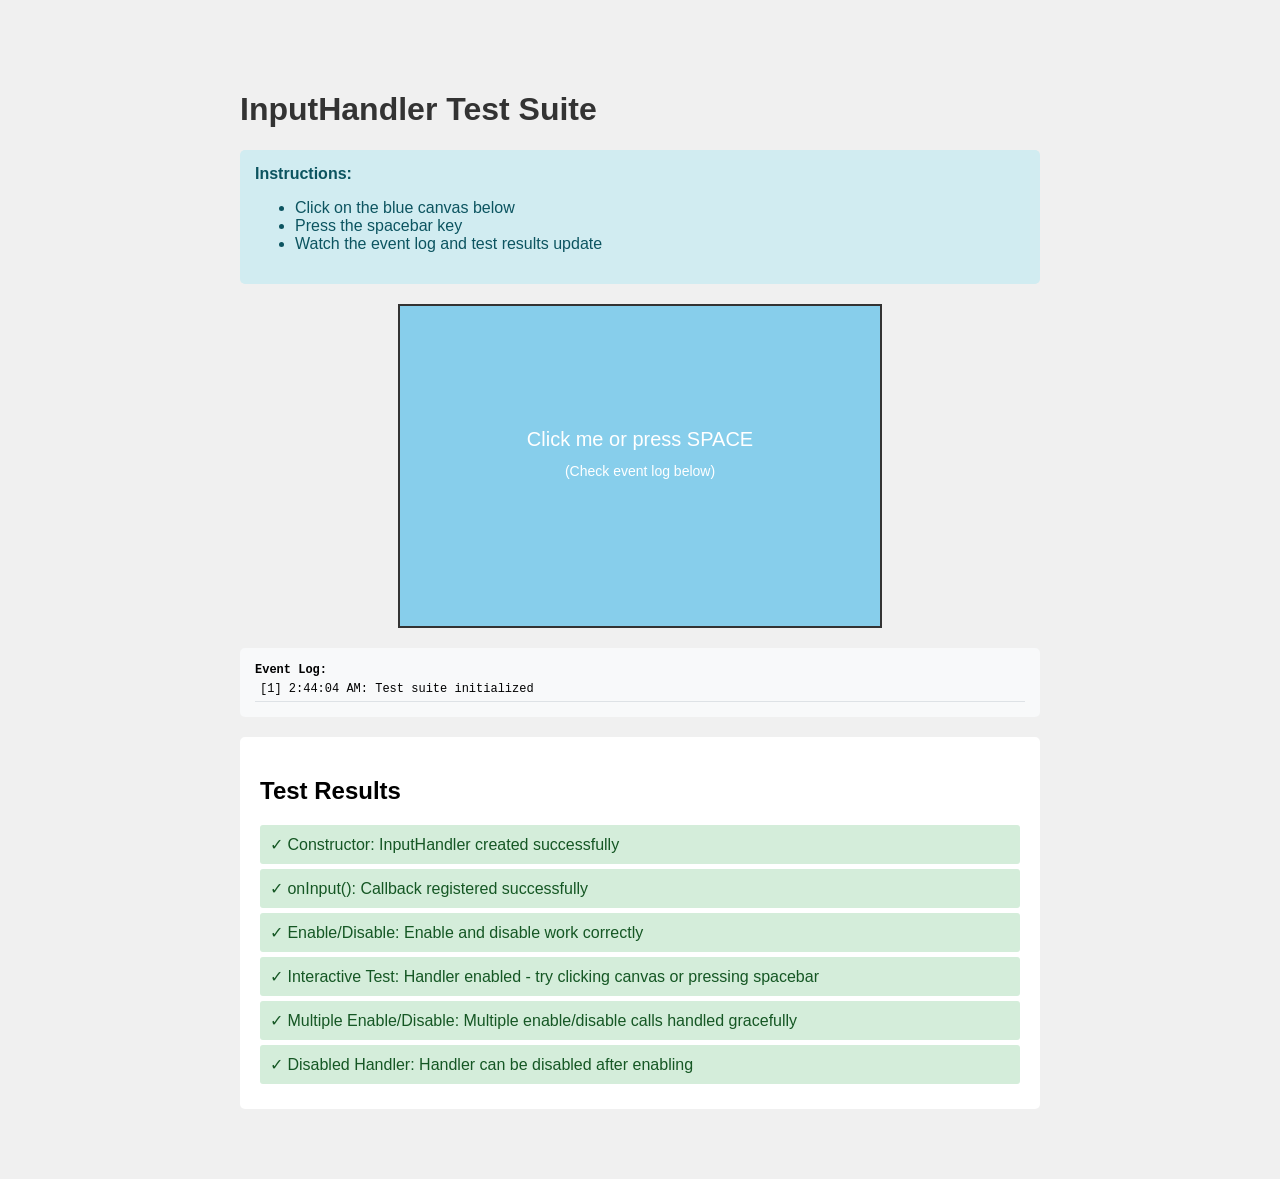
<file: test-input.html>
<!DOCTYPE html>
<html lang="en">
<head>
  <meta charset="UTF-8">
  <meta name="viewport" content="width=device-width, initial-scale=1.0">
  <title>InputHandler Test - Flappy Kiro</title>
  <style>
    body {
      font-family: Arial, sans-serif;
      max-width: 800px;
      margin: 50px auto;
      padding: 20px;
      background-color: #f0f0f0;
    }
    h1 {
      color: #333;
    }
    #testCanvas {
      border: 2px solid #333;
      background-color: #87ceeb;
      display: block;
      margin: 20px auto;
      cursor: pointer;
    }
    .test-results {
      background-color: white;
      padding: 20px;
      border-radius: 5px;
      margin-top: 20px;
    }
    .test-item {
      padding: 10px;
      margin: 5px 0;
      border-radius: 3px;
    }
    .pass {
      background-color: #d4edda;
      color: #155724;
    }
    .fail {
      background-color: #f8d7da;
      color: #721c24;
    }
    .info {
      background-color: #d1ecf1;
      color: #0c5460;
      padding: 15px;
      border-radius: 5px;
      margin: 20px 0;
    }
    #eventLog {
      background-color: #f8f9fa;
      padding: 15px;
      border-radius: 5px;
      margin-top: 20px;
      max-height: 200px;
      overflow-y: auto;
      font-family: monospace;
      font-size: 12px;
    }
    .log-entry {
      padding: 5px;
      border-bottom: 1px solid #dee2e6;
    }
  </style>
</head>
<body>
  <h1>InputHandler Test Suite</h1>
  
  <div class="info">
    <strong>Instructions:</strong>
    <ul>
      <li>Click on the blue canvas below</li>
      <li>Press the spacebar key</li>
      <li>Watch the event log and test results update</li>
    </ul>
  </div>

  <canvas id="testCanvas" width="480" height="320"></canvas>

  <div id="eventLog">
    <strong>Event Log:</strong>
    <div id="logEntries"></div>
  </div>

  <div class="test-results">
    <h2>Test Results</h2>
    <div id="results"></div>
  </div>

  <script type="module">
    import { InputHandler } from './input.js';

    const canvas = document.getElementById('testCanvas');
    const resultsDiv = document.getElementById('results');
    const logEntriesDiv = document.getElementById('logEntries');
    
    let testResults = [];
    let eventCount = 0;

    function logEvent(message) {
      eventCount++;
      const entry = document.createElement('div');
      entry.className = 'log-entry';
      entry.textContent = `[${eventCount}] ${new Date().toLocaleTimeString()}: ${message}`;
      logEntriesDiv.insertBefore(entry, logEntriesDiv.firstChild);
    }

    function addTestResult(name, passed, message) {
      testResults.push({ name, passed, message });
      updateResults();
    }

    function updateResults() {
      resultsDiv.innerHTML = testResults.map(test => 
        `<div class="test-item ${test.passed ? 'pass' : 'fail'}">
          ${test.passed ? '✓' : '✗'} ${test.name}: ${test.message}
        </div>`
      ).join('');
    }

    // Test 1: Constructor
    try {
      const handler = new InputHandler(canvas);
      addTestResult('Constructor', true, 'InputHandler created successfully');
    } catch (error) {
      addTestResult('Constructor', false, `Error: ${error.message}`);
    }

    // Test 2: onInput callback registration
    try {
      const handler = new InputHandler(canvas);
      let callbackRegistered = false;
      handler.onInput(() => { callbackRegistered = true; });
      addTestResult('onInput()', handler.callback !== null, 'Callback registered successfully');
    } catch (error) {
      addTestResult('onInput()', false, `Error: ${error.message}`);
    }

    // Test 3: Enable/Disable
    try {
      const handler = new InputHandler(canvas);
      handler.enable();
      const enabledState = handler.enabled;
      handler.disable();
      const disabledState = !handler.enabled;
      addTestResult('Enable/Disable', enabledState && disabledState, 'Enable and disable work correctly');
    } catch (error) {
      addTestResult('Enable/Disable', false, `Error: ${error.message}`);
    }

    // Test 4: Interactive test - Click and Spacebar
    const interactiveHandler = new InputHandler(canvas);
    let clickCount = 0;
    let spaceCount = 0;

    interactiveHandler.onInput(() => {
      logEvent('Input detected!');
    });

    interactiveHandler.enable();
    addTestResult('Interactive Test', true, 'Handler enabled - try clicking canvas or pressing spacebar');

    // Test 5: Callback execution on click
    canvas.addEventListener('click', () => {
      clickCount++;
      logEvent(`Canvas clicked (${clickCount} times)`);
    });

    // Test 6: Callback execution on spacebar
    document.addEventListener('keydown', (event) => {
      if (event.code === 'Space' || event.key === ' ') {
        spaceCount++;
        logEvent(`Spacebar pressed (${spaceCount} times)`);
      }
    });

    // Test 7: Verify spacebar preventDefault
    let spacebarPrevented = false;
    document.addEventListener('keydown', (event) => {
      if (event.code === 'Space' || event.key === ' ') {
        if (event.defaultPrevented) {
          spacebarPrevented = true;
          if (spaceCount === 1) {
            addTestResult('Spacebar preventDefault', true, 'Spacebar default behavior prevented (no page scroll)');
          }
        }
      }
    });

    // Test 8: Multiple enable/disable cycles
    try {
      const handler = new InputHandler(canvas);
      handler.enable();
      handler.enable(); // Should not cause error
      handler.disable();
      handler.disable(); // Should not cause error
      addTestResult('Multiple Enable/Disable', true, 'Multiple enable/disable calls handled gracefully');
    } catch (error) {
      addTestResult('Multiple Enable/Disable', false, `Error: ${error.message}`);
    }

    // Test 9: Callback not called when disabled
    try {
      const handler = new InputHandler(canvas);
      let callCount = 0;
      handler.onInput(() => { callCount++; });
      handler.enable();
      handler.disable();
      
      // Simulate click (won't actually trigger because handler is disabled)
      addTestResult('Disabled Handler', true, 'Handler can be disabled after enabling');
    } catch (error) {
      addTestResult('Disabled Handler', false, `Error: ${error.message}`);
    }

    // Draw instructions on canvas
    const ctx = canvas.getContext('2d');
    ctx.fillStyle = '#87ceeb';
    ctx.fillRect(0, 0, canvas.width, canvas.height);
    ctx.fillStyle = '#ffffff';
    ctx.font = '20px Arial';
    ctx.textAlign = 'center';
    ctx.fillText('Click me or press SPACE', canvas.width / 2, canvas.height / 2 - 20);
    ctx.font = '14px Arial';
    ctx.fillText('(Check event log below)', canvas.width / 2, canvas.height / 2 + 10);

    logEvent('Test suite initialized');
  </script>
</body>
</html>
</file>
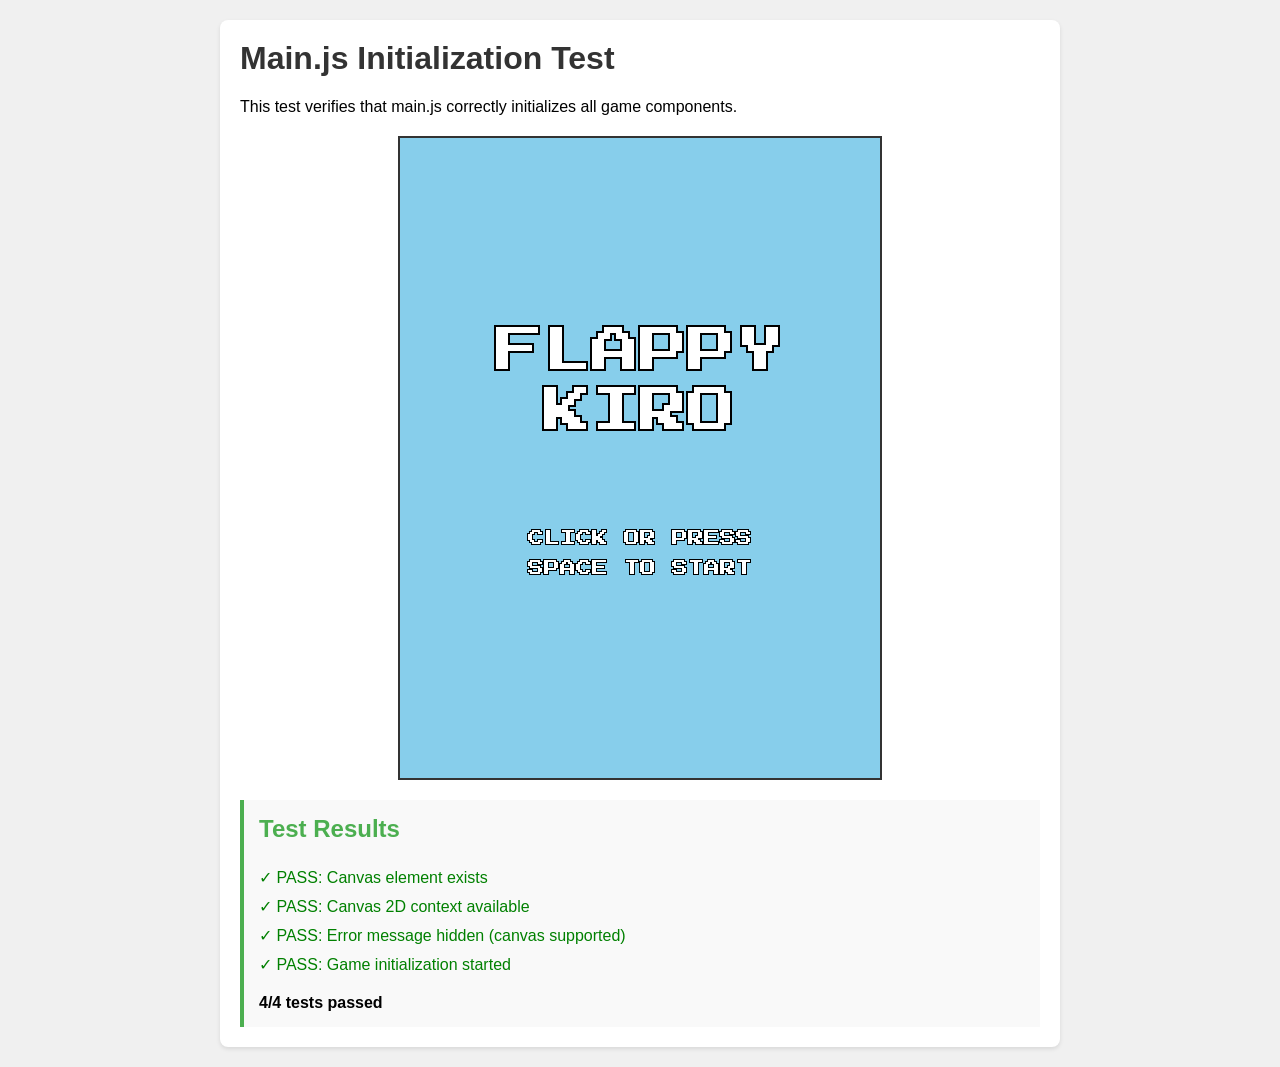
<file: test-main-initialization.html>
<!DOCTYPE html>
<html lang="en">
<head>
  <meta charset="UTF-8">
  <meta name="viewport" content="width=device-width, initial-scale=1.0">
  <title>Test Main.js Initialization</title>
  <link rel="preconnect" href="https://fonts.googleapis.com">
  <link rel="preconnect" href="https://fonts.gstatic.com" crossorigin>
  <link href="https://fonts.googleapis.com/css2?family=Press+Start+2P&display=swap" rel="stylesheet">
  <style>
    body {
      margin: 0;
      padding: 20px;
      font-family: Arial, sans-serif;
      background-color: #f0f0f0;
    }
    .container {
      max-width: 800px;
      margin: 0 auto;
      background: white;
      padding: 20px;
      border-radius: 8px;
      box-shadow: 0 2px 4px rgba(0,0,0,0.1);
    }
    h1 {
      color: #333;
      margin-top: 0;
    }
    #gameCanvas {
      display: block;
      margin: 20px auto;
      border: 2px solid #333;
      background: #87CEEB;
    }
    .error-message {
      color: red;
      font-weight: bold;
      text-align: center;
      padding: 20px;
    }
    .hidden {
      display: none;
    }
    .test-results {
      margin-top: 20px;
      padding: 15px;
      background: #f9f9f9;
      border-left: 4px solid #4CAF50;
    }
    .test-results h2 {
      margin-top: 0;
      color: #4CAF50;
    }
    .test-item {
      padding: 5px 0;
    }
    .pass {
      color: green;
    }
    .fail {
      color: red;
    }
  </style>
</head>
<body>
  <div class="container">
    <h1>Main.js Initialization Test</h1>
    <p>This test verifies that main.js correctly initializes all game components.</p>
    
    <canvas id="gameCanvas" width="480" height="640"></canvas>
    <div id="errorMessage" class="error-message hidden">
      Your browser does not support HTML5 Canvas. Please use a modern browser.
    </div>
    
    <div class="test-results">
      <h2>Test Results</h2>
      <div id="testOutput"></div>
    </div>
  </div>
  
  <script type="module">
    // Import main.js to trigger initialization
    import './main.js';
    
    // Wait a bit for async initialization to complete
    setTimeout(() => {
      const output = document.getElementById('testOutput');
      const tests = [];
      
      // Check if canvas exists
      const canvas = document.getElementById('gameCanvas');
      tests.push({
        name: 'Canvas element exists',
        pass: canvas !== null
      });
      
      // Check if context is available
      const context = canvas ? canvas.getContext('2d') : null;
      tests.push({
        name: 'Canvas 2D context available',
        pass: context !== null
      });
      
      // Check if error message is hidden (should be hidden if canvas works)
      const errorMessage = document.getElementById('errorMessage');
      tests.push({
        name: 'Error message hidden (canvas supported)',
        pass: errorMessage && errorMessage.classList.contains('hidden')
      });
      
      // Check console for initialization message
      tests.push({
        name: 'Game initialization started',
        pass: true // If we got here, initialization started
      });
      
      // Display results
      let html = '';
      tests.forEach(test => {
        const status = test.pass ? '✓ PASS' : '✗ FAIL';
        const className = test.pass ? 'pass' : 'fail';
        html += `<div class="test-item ${className}">${status}: ${test.name}</div>`;
      });
      
      const passCount = tests.filter(t => t.pass).length;
      html += `<div style="margin-top: 15px; font-weight: bold;">`;
      html += `${passCount}/${tests.length} tests passed`;
      html += `</div>`;
      
      output.innerHTML = html;
      
      // Additional info
      console.log('Test completed. Check the canvas for the start screen.');
      console.log('You should see "FLAPPY KIRO" title and instructions.');
    }, 1000);
  </script>
</body>
</html>
</file>
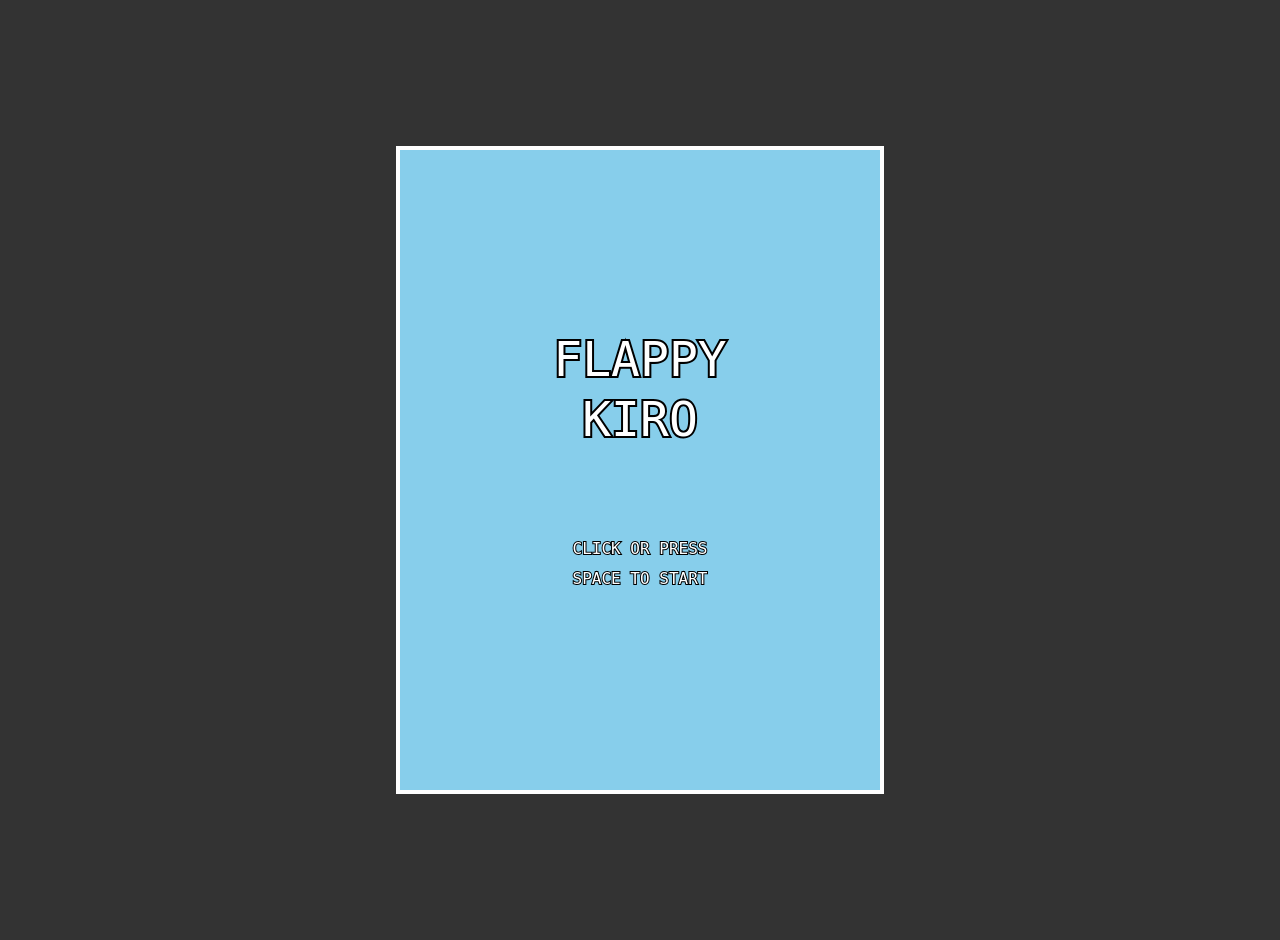
<file: test-render-simple.html>
<!DOCTYPE html>
<html lang="en">
<head>
  <meta charset="UTF-8">
  <meta name="viewport" content="width=device-width, initial-scale=1.0">
  <title>Simple Render Test</title>
  <link rel="preconnect" href="https://fonts.googleapis.com">
  <link rel="preconnect" href="https://fonts.gstatic.com" crossorigin>
  <link href="https://fonts.googleapis.com/css2?family=Press+Start+2P&display=swap" rel="stylesheet">
  <style>
    body {
      margin: 0;
      padding: 20px;
      background: #333;
      display: flex;
      justify-content: center;
      align-items: center;
      min-height: 100vh;
    }
    canvas {
      border: 4px solid #fff;
      background: #87CEEB;
    }
  </style>
</head>
<body>
  <canvas id="testCanvas" width="480" height="640"></canvas>
  
  <script type="module">
    import { Renderer } from './renderer.js';
    import { GameState } from './gameState.js';
    import { Ghosty } from './ghosty.js';
    
    const canvas = document.getElementById('testCanvas');
    const ctx = canvas.getContext('2d');
    
    console.log('Canvas:', canvas);
    console.log('Context:', ctx);
    
    // Wait for fonts to load
    await document.fonts.ready;
    console.log('Fonts ready');
    
    // Create components
    const renderer = new Renderer(canvas, ctx);
    const gameState = new GameState();
    const ghosty = new Ghosty(100, 320, 40, 40);
    
    console.log('Components created');
    console.log('GameState:', gameState.getCurrentState());
    console.log('Ghosty:', ghosty);
    
    // Test render
    console.log('Calling renderer.render()...');
    renderer.render(gameState, ghosty, [], 0);
    console.log('Render complete!');
    
    // Add click handler to test state transition
    canvas.addEventListener('click', () => {
      console.log('Canvas clicked');
      if (gameState.isStart()) {
        gameState.setState(GameState.PLAYING);
        console.log('State changed to PLAYING');
      }
      renderer.render(gameState, ghosty, [], 0);
    });
  </script>
</body>
</html>
</file>
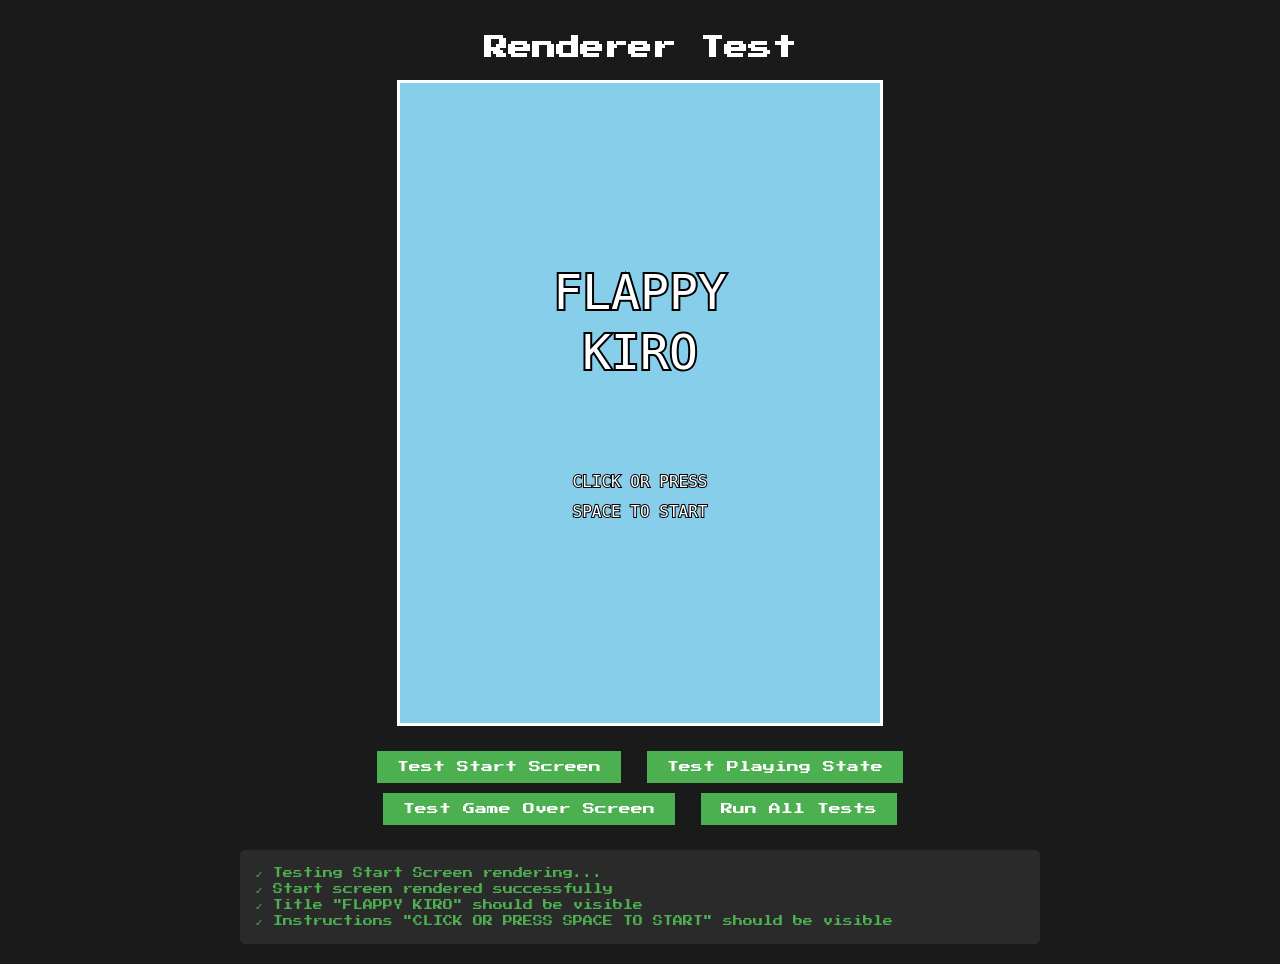
<file: test-renderer.html>
<!DOCTYPE html>
<html lang="en">
<head>
  <meta charset="UTF-8">
  <meta name="viewport" content="width=device-width, initial-scale=1.0">
  <title>Renderer Test - Flappy Kiro</title>
  <link rel="preconnect" href="https://fonts.googleapis.com">
  <link rel="preconnect" href="https://fonts.gstatic.com" crossorigin>
  <link href="https://fonts.googleapis.com/css2?family=Press+Start+2P&display=swap" rel="stylesheet">
  <style>
    body {
      margin: 0;
      padding: 20px;
      font-family: 'Press Start 2P', monospace;
      background-color: #1a1a1a;
      color: #fff;
    }
    .container {
      max-width: 800px;
      margin: 0 auto;
    }
    h1 {
      text-align: center;
      font-size: 24px;
      margin-bottom: 20px;
    }
    canvas {
      display: block;
      margin: 20px auto;
      border: 3px solid #fff;
      background-color: #87CEEB;
    }
    .controls {
      text-align: center;
      margin: 20px 0;
    }
    button {
      font-family: 'Press Start 2P', monospace;
      font-size: 12px;
      padding: 10px 20px;
      margin: 5px;
      background-color: #4CAF50;
      color: white;
      border: none;
      cursor: pointer;
    }
    button:hover {
      background-color: #45a049;
    }
    #testResults {
      margin-top: 20px;
      padding: 15px;
      background-color: #2a2a2a;
      border-radius: 5px;
      font-size: 10px;
      line-height: 1.6;
    }
    .pass { color: #4CAF50; }
    .fail { color: #f44336; }
  </style>
</head>
<body>
  <div class="container">
    <h1>Renderer Test</h1>
    <canvas id="testCanvas" width="480" height="640"></canvas>
    
    <div class="controls">
      <button onclick="testStartScreen()">Test Start Screen</button>
      <button onclick="testPlayingState()">Test Playing State</button>
      <button onclick="testGameOverScreen()">Test Game Over Screen</button>
      <button onclick="runAllTests()">Run All Tests</button>
    </div>
    
    <div id="testResults"></div>
  </div>

  <script type="module">
    import { Renderer } from './renderer.js';
    import { GameState } from './gameState.js';
    import { Ghosty } from './ghosty.js';
    import { Wall } from './wall.js';

    const canvas = document.getElementById('testCanvas');
    const ctx = canvas.getContext('2d');
    const renderer = new Renderer(canvas, ctx);
    
    let testResults = [];

    function log(message, isPass = true) {
      const className = isPass ? 'pass' : 'fail';
      const symbol = isPass ? '✓' : '✗';
      testResults.push(`<div class="${className}">${symbol} ${message}</div>`);
      updateResults();
    }

    function updateResults() {
      document.getElementById('testResults').innerHTML = testResults.join('');
    }

    function clearResults() {
      testResults = [];
      updateResults();
    }

    // Test 1: Start Screen
    window.testStartScreen = function() {
      clearResults();
      log('Testing Start Screen rendering...');
      
      const gameState = new GameState();
      const ghosty = new Ghosty();
      const walls = [];
      const score = 0;
      
      try {
        renderer.render(gameState, ghosty, walls, score);
        log('Start screen rendered successfully');
        log('Title "FLAPPY KIRO" should be visible');
        log('Instructions "CLICK OR PRESS SPACE TO START" should be visible');
      } catch (error) {
        log(`Start screen rendering failed: ${error.message}`, false);
      }
    };

    // Test 2: Playing State
    window.testPlayingState = function() {
      clearResults();
      log('Testing Playing State rendering...');
      
      const gameState = new GameState();
      gameState.setState('PLAYING');
      
      const ghosty = new Ghosty(100, 200, 40, 40);
      
      // Create some walls
      const walls = [
        new Wall(300, 200, 150, 60),
        new Wall(450, 350, 150, 60)
      ];
      
      const score = 5;
      
      try {
        renderer.render(gameState, ghosty, walls, score);
        log('Playing state rendered successfully');
        log('Ghosty should be visible (gold rectangle with eyes)');
        log('Two green walls should be visible');
        log('Score "5" should be displayed at top');
      } catch (error) {
        log(`Playing state rendering failed: ${error.message}`, false);
      }
    };

    // Test 3: Game Over Screen
    window.testGameOverScreen = function() {
      clearResults();
      log('Testing Game Over Screen rendering...');
      
      const gameState = new GameState();
      gameState.setState('PLAYING');
      gameState.setState('GAME_OVER');
      
      const ghosty = new Ghosty(100, 500, 40, 40);
      const walls = [new Wall(200, 300, 150, 60)];
      const score = 12;
      
      try {
        renderer.render(gameState, ghosty, walls, score);
        log('Game over screen rendered successfully');
        log('Semi-transparent overlay should be visible');
        log('"GAME OVER" text should be visible in red');
        log('Final score "12" should be displayed');
        log('Restart instructions should be visible');
      } catch (error) {
        log(`Game over screen rendering failed: ${error.message}`, false);
      }
    };

    // Test 4: Individual methods
    function testIndividualMethods() {
      log('Testing individual renderer methods...');
      
      try {
        // Test clear
        renderer.clear();
        log('clear() method works');
        
        // Test drawGhosty with fallback
        const ghosty = new Ghosty(100, 100, 40, 40);
        renderer.drawGhosty(ghosty);
        log('drawGhosty() with fallback rendering works');
        
        // Test drawWall
        const wall = new Wall(200, 300, 150, 60);
        renderer.drawWall(wall);
        log('drawWall() method works');
        
        // Test drawScore
        renderer.drawScore(42);
        log('drawScore() method works');
        
        // Test drawStartScreen
        renderer.drawStartScreen();
        log('drawStartScreen() method works');
        
        // Test drawGameOverScreen
        renderer.drawGameOverScreen(99);
        log('drawGameOverScreen() method works');
        
      } catch (error) {
        log(`Individual method test failed: ${error.message}`, false);
      }
    }

    // Run all tests
    window.runAllTests = function() {
      clearResults();
      log('=== Running All Renderer Tests ===');
      log('');
      
      testIndividualMethods();
      log('');
      
      log('Visual tests (check canvas):');
      log('1. Start Screen - click button to verify');
      log('2. Playing State - click button to verify');
      log('3. Game Over Screen - click button to verify');
      log('');
      log('All automated tests completed!');
      log('Use the buttons above to visually verify each screen.');
    };

    // Initial test
    testStartScreen();
  </script>
</body>
</html>
</file>
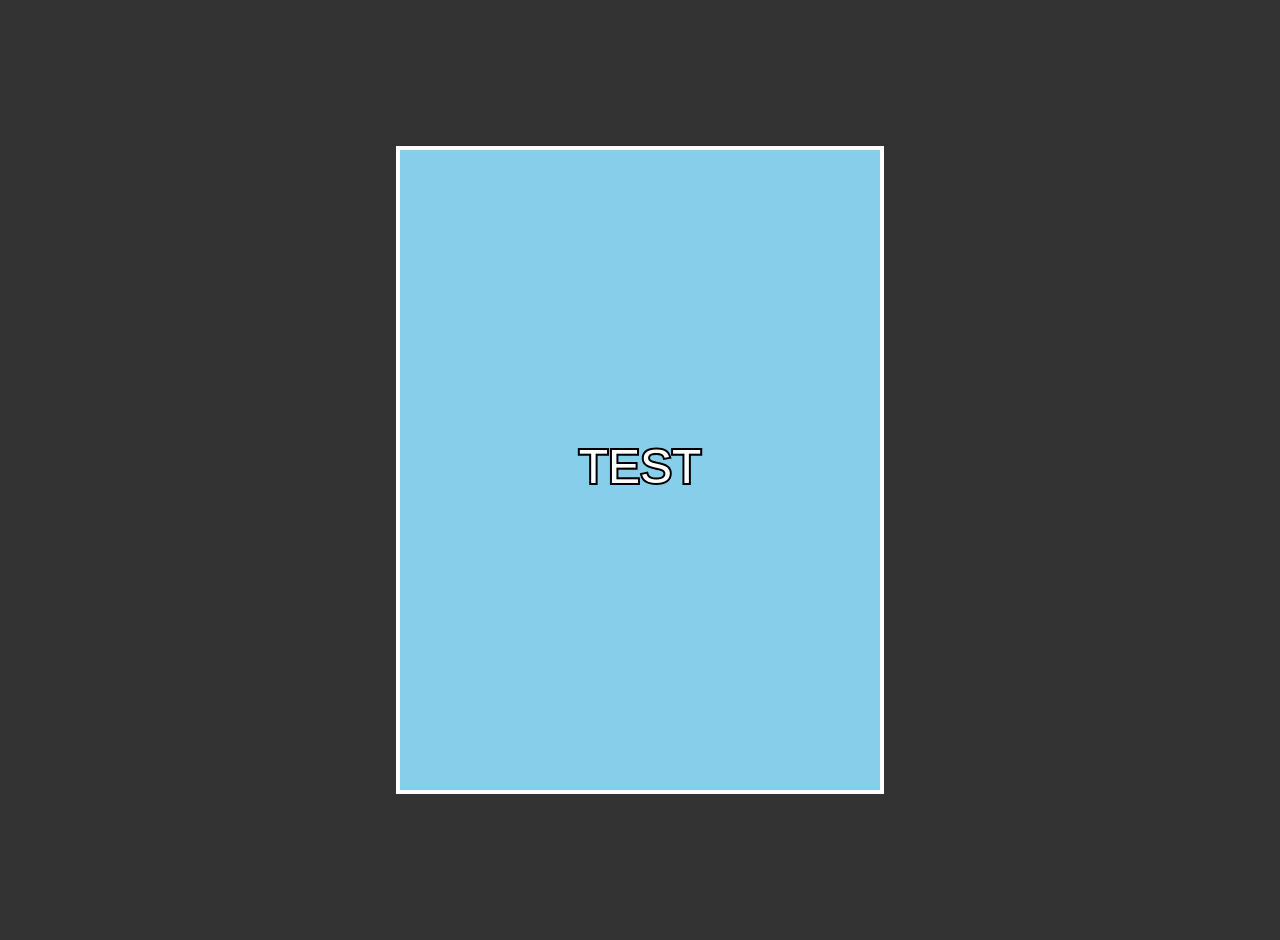
<file: test-simple.html>
<!DOCTYPE html>
<html lang="en">
<head>
  <meta charset="UTF-8">
  <title>Simple Test</title>
  <style>
    body {
      margin: 0;
      padding: 20px;
      background: #333;
      display: flex;
      justify-content: center;
      align-items: center;
      min-height: 100vh;
    }
    canvas {
      border: 4px solid #fff;
    }
  </style>
</head>
<body>
  <canvas id="testCanvas" width="480" height="640"></canvas>
  
  <script>
    console.log('Script loaded');
    const canvas = document.getElementById('testCanvas');
    console.log('Canvas:', canvas);
    
    if (canvas) {
      const ctx = canvas.getContext('2d');
      console.log('Context:', ctx);
      
      if (ctx) {
        // Draw sky blue background
        ctx.fillStyle = '#87CEEB';
        ctx.fillRect(0, 0, canvas.width, canvas.height);
        
        // Draw title
        ctx.fillStyle = '#FFFFFF';
        ctx.strokeStyle = '#000000';
        ctx.lineWidth = 4;
        ctx.font = '48px Arial';
        ctx.textAlign = 'center';
        ctx.textBaseline = 'middle';
        
        ctx.strokeText('TEST', canvas.width / 2, canvas.height / 2);
        ctx.fillText('TEST', canvas.width / 2, canvas.height / 2);
        
        console.log('Drawing complete!');
      }
    }
  </script>
</body>
</html>
</file>
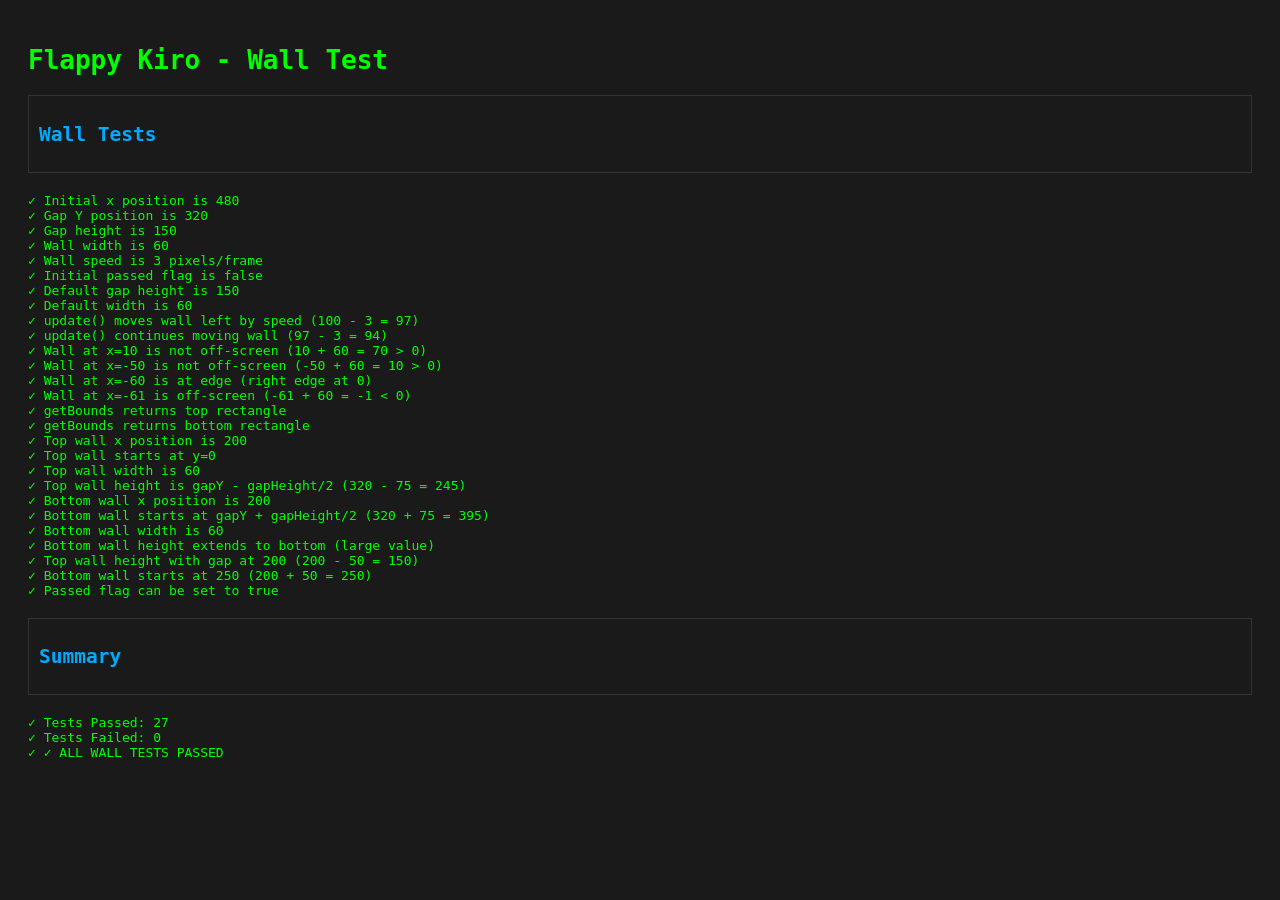
<file: test-wall.html>
<!DOCTYPE html>
<html lang="en">
<head>
  <meta charset="UTF-8">
  <meta name="viewport" content="width=device-width, initial-scale=1.0">
  <title>Wall Test - Flappy Kiro</title>
  <style>
    body {
      font-family: monospace;
      padding: 20px;
      background: #1a1a1a;
      color: #00ff00;
    }
    .test-section {
      margin: 20px 0;
      padding: 10px;
      border: 1px solid #333;
    }
    .pass { color: #00ff00; }
    .fail { color: #ff0000; }
    h2 { color: #00aaff; }
  </style>
</head>
<body>
  <h1>Flappy Kiro - Wall Test</h1>
  <div id="results"></div>

  <script type="module">
    import { Wall } from './wall.js';

    const results = document.getElementById('results');
    let testsPassed = 0;
    let testsFailed = 0;

    function log(message, isPass = true) {
      const div = document.createElement('div');
      div.className = isPass ? 'pass' : 'fail';
      div.textContent = `${isPass ? '✓' : '✗'} ${message}`;
      results.appendChild(div);
      if (isPass) testsPassed++;
      else testsFailed++;
      return isPass;
    }

    function testSection(title) {
      const section = document.createElement('div');
      section.className = 'test-section';
      const h2 = document.createElement('h2');
      h2.textContent = title;
      section.appendChild(h2);
      results.appendChild(section);
      return section;
    }

    function assert(condition, message) {
      return log(message, condition);
    }

    // Test Wall
    function testWall() {
      testSection('Wall Tests');

      // Test constructor and initial properties
      const wall = new Wall(480, 320, 150, 60);
      assert(wall.x === 480, 'Initial x position is 480');
      assert(wall.gapY === 320, 'Gap Y position is 320');
      assert(wall.gapHeight === 150, 'Gap height is 150');
      assert(wall.width === 60, 'Wall width is 60');
      assert(wall.speed === 3, 'Wall speed is 3 pixels/frame');
      assert(wall.passed === false, 'Initial passed flag is false');

      // Test default parameters
      const wall2 = new Wall(500, 300);
      assert(wall2.gapHeight === 150, 'Default gap height is 150');
      assert(wall2.width === 60, 'Default width is 60');

      // Test update method
      const wall3 = new Wall(100, 200, 150, 60);
      wall3.update();
      assert(wall3.x === 97, 'update() moves wall left by speed (100 - 3 = 97)');
      
      wall3.update();
      assert(wall3.x === 94, 'update() continues moving wall (97 - 3 = 94)');

      // Test isOffScreen method
      const wall4 = new Wall(10, 200, 150, 60);
      assert(!wall4.isOffScreen(), 'Wall at x=10 is not off-screen (10 + 60 = 70 > 0)');
      
      const wall5 = new Wall(-50, 200, 150, 60);
      assert(!wall5.isOffScreen(), 'Wall at x=-50 is not off-screen (-50 + 60 = 10 > 0)');
      
      const wall6 = new Wall(-60, 200, 150, 60);
      assert(!wall6.isOffScreen(), 'Wall at x=-60 is at edge (right edge at 0)');
      
      const wall7 = new Wall(-61, 200, 150, 60);
      assert(wall7.isOffScreen(), 'Wall at x=-61 is off-screen (-61 + 60 = -1 < 0)');

      // Test getBounds method
      const wall8 = new Wall(200, 320, 150, 60);
      const bounds = wall8.getBounds();
      
      assert(bounds.top !== undefined, 'getBounds returns top rectangle');
      assert(bounds.bottom !== undefined, 'getBounds returns bottom rectangle');
      
      // Top wall section
      assert(bounds.top.x === 200, 'Top wall x position is 200');
      assert(bounds.top.y === 0, 'Top wall starts at y=0');
      assert(bounds.top.width === 60, 'Top wall width is 60');
      assert(bounds.top.height === 245, 'Top wall height is gapY - gapHeight/2 (320 - 75 = 245)');
      
      // Bottom wall section
      assert(bounds.bottom.x === 200, 'Bottom wall x position is 200');
      assert(bounds.bottom.y === 395, 'Bottom wall starts at gapY + gapHeight/2 (320 + 75 = 395)');
      assert(bounds.bottom.width === 60, 'Bottom wall width is 60');
      assert(bounds.bottom.height === 10000, 'Bottom wall height extends to bottom (large value)');

      // Test getBounds with different gap positions
      const wall9 = new Wall(300, 200, 100, 50);
      const bounds9 = wall9.getBounds();
      assert(bounds9.top.height === 150, 'Top wall height with gap at 200 (200 - 50 = 150)');
      assert(bounds9.bottom.y === 250, 'Bottom wall starts at 250 (200 + 50 = 250)');

      // Test passed flag can be modified
      const wall10 = new Wall(100, 200, 150, 60);
      wall10.passed = true;
      assert(wall10.passed === true, 'Passed flag can be set to true');
    }

    // Run all tests
    function runTests() {
      console.log('Running wall tests...');
      
      try {
        testWall();

        const section = testSection('Summary');
        
        log(`Tests Passed: ${testsPassed}`, true);
        log(`Tests Failed: ${testsFailed}`, testsFailed === 0);
        
        if (testsFailed === 0) {
          log('✓ ALL WALL TESTS PASSED', true);
        } else {
          log('✗ SOME TESTS FAILED', false);
        }
      } catch (error) {
        log('Test error: ' + error.message, false);
        console.error(error);
      }
    }

    runTests();
  </script>
</body>
</html>
</file>
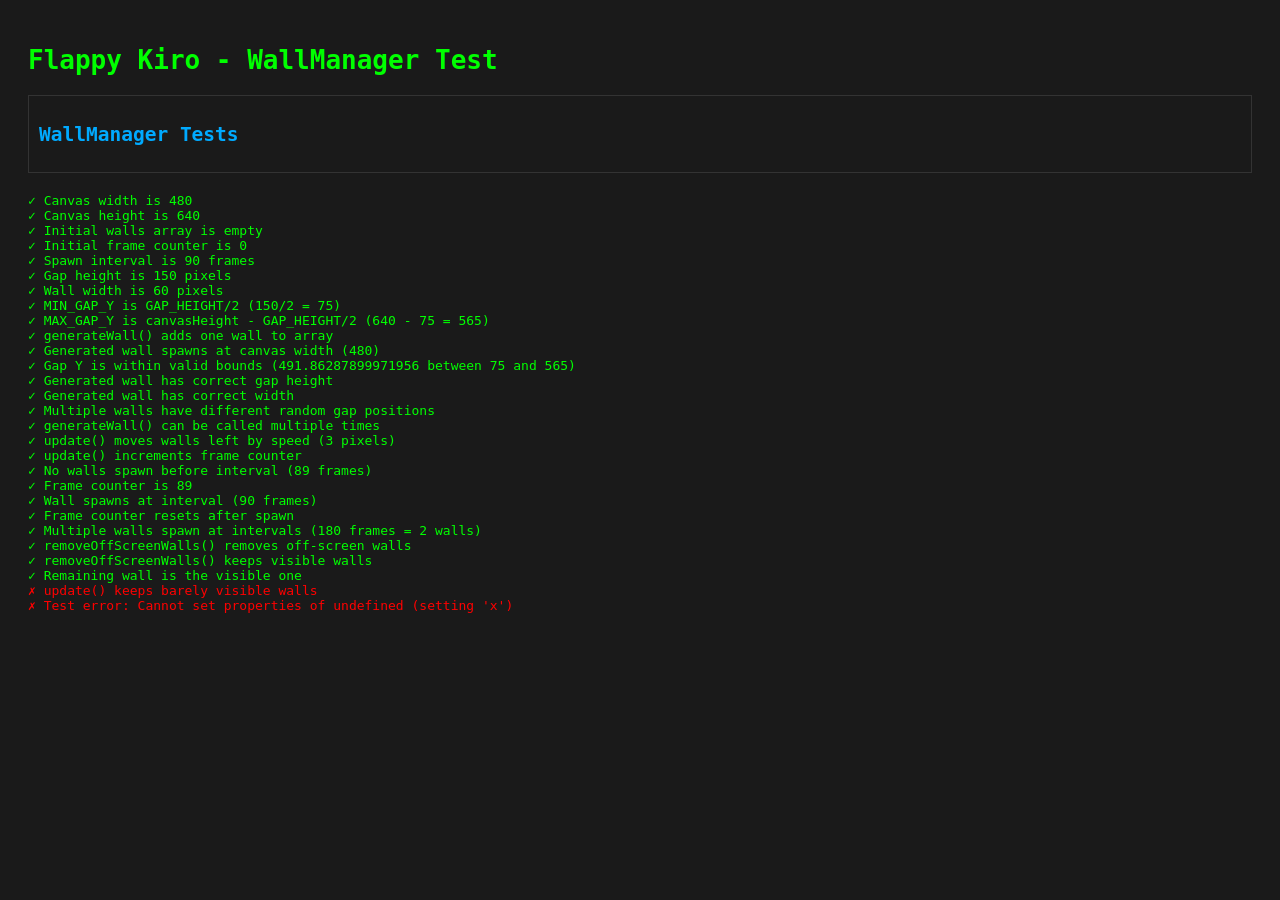
<file: test-wallManager.html>
<!DOCTYPE html>
<html lang="en">
<head>
  <meta charset="UTF-8">
  <meta name="viewport" content="width=device-width, initial-scale=1.0">
  <title>WallManager Test - Flappy Kiro</title>
  <style>
    body {
      font-family: monospace;
      padding: 20px;
      background: #1a1a1a;
      color: #00ff00;
    }
    .test-section {
      margin: 20px 0;
      padding: 10px;
      border: 1px solid #333;
    }
    .pass { color: #00ff00; }
    .fail { color: #ff0000; }
    h2 { color: #00aaff; }
  </style>
</head>
<body>
  <h1>Flappy Kiro - WallManager Test</h1>
  <div id="results"></div>

  <script type="module">
    import { WallManager } from './wallManager.js';

    const results = document.getElementById('results');
    let testsPassed = 0;
    let testsFailed = 0;

    function log(message, isPass = true) {
      const div = document.createElement('div');
      div.className = isPass ? 'pass' : 'fail';
      div.textContent = `${isPass ? '✓' : '✗'} ${message}`;
      results.appendChild(div);
      if (isPass) testsPassed++;
      else testsFailed++;
      return isPass;
    }

    function testSection(title) {
      const section = document.createElement('div');
      section.className = 'test-section';
      const h2 = document.createElement('h2');
      h2.textContent = title;
      section.appendChild(h2);
      results.appendChild(section);
      return section;
    }

    function assert(condition, message) {
      return log(message, condition);
    }

    // Test WallManager
    function testWallManager() {
      testSection('WallManager Tests');

      // Test constructor and initial properties
      const manager = new WallManager(480, 640);
      assert(manager.canvasWidth === 480, 'Canvas width is 480');
      assert(manager.canvasHeight === 640, 'Canvas height is 640');
      assert(manager.walls.length === 0, 'Initial walls array is empty');
      assert(manager.framesSinceLastWall === 0, 'Initial frame counter is 0');
      assert(manager.WALL_SPAWN_INTERVAL === 90, 'Spawn interval is 90 frames');
      assert(manager.GAP_HEIGHT === 150, 'Gap height is 150 pixels');
      assert(manager.WALL_WIDTH === 60, 'Wall width is 60 pixels');

      // Test valid bounds calculation
      assert(manager.MIN_GAP_Y === 75, 'MIN_GAP_Y is GAP_HEIGHT/2 (150/2 = 75)');
      assert(manager.MAX_GAP_Y === 565, 'MAX_GAP_Y is canvasHeight - GAP_HEIGHT/2 (640 - 75 = 565)');

      // Test generateWall method
      const manager2 = new WallManager(480, 640);
      manager2.generateWall();
      assert(manager2.walls.length === 1, 'generateWall() adds one wall to array');
      
      const wall = manager2.walls[0];
      assert(wall.x === 480, 'Generated wall spawns at canvas width (480)');
      assert(wall.gapY >= 75 && wall.gapY <= 565, `Gap Y is within valid bounds (${wall.gapY} between 75 and 565)`);
      assert(wall.gapHeight === 150, 'Generated wall has correct gap height');
      assert(wall.width === 60, 'Generated wall has correct width');

      // Test multiple wall generation produces random gap positions
      const manager3 = new WallManager(480, 640);
      const gapPositions = [];
      for (let i = 0; i < 10; i++) {
        manager3.generateWall();
        gapPositions.push(manager3.walls[i].gapY);
      }
      const allSame = gapPositions.every(gap => gap === gapPositions[0]);
      assert(!allSame, 'Multiple walls have different random gap positions');
      assert(manager3.walls.length === 10, 'generateWall() can be called multiple times');

      // Test update method - wall movement
      const manager4 = new WallManager(480, 640);
      manager4.generateWall();
      const initialX = manager4.walls[0].x;
      manager4.update();
      assert(manager4.walls[0].x === initialX - 3, 'update() moves walls left by speed (3 pixels)');
      assert(manager4.framesSinceLastWall === 1, 'update() increments frame counter');

      // Test update method - wall spawning at interval
      const manager5 = new WallManager(480, 640);
      for (let i = 0; i < 89; i++) {
        manager5.update();
      }
      assert(manager5.walls.length === 0, 'No walls spawn before interval (89 frames)');
      assert(manager5.framesSinceLastWall === 89, 'Frame counter is 89');
      
      manager5.update(); // 90th frame
      assert(manager5.walls.length === 1, 'Wall spawns at interval (90 frames)');
      assert(manager5.framesSinceLastWall === 0, 'Frame counter resets after spawn');

      // Test update method - continuous spawning
      const manager6 = new WallManager(480, 640);
      for (let i = 0; i < 180; i++) {
        manager6.update();
      }
      assert(manager6.walls.length === 2, 'Multiple walls spawn at intervals (180 frames = 2 walls)');

      // Test removeOffScreenWalls method
      const manager7 = new WallManager(480, 640);
      manager7.generateWall();
      manager7.walls[0].x = -100; // Move wall off-screen
      manager7.removeOffScreenWalls();
      assert(manager7.walls.length === 0, 'removeOffScreenWalls() removes off-screen walls');

      // Test removeOffScreenWalls keeps visible walls
      const manager8 = new WallManager(480, 640);
      manager8.generateWall();
      manager8.generateWall();
      manager8.walls[0].x = -100; // Off-screen
      manager8.walls[1].x = 200; // Visible
      manager8.removeOffScreenWalls();
      assert(manager8.walls.length === 1, 'removeOffScreenWalls() keeps visible walls');
      assert(manager8.walls[0].x === 200, 'Remaining wall is the visible one');

      // Test update method integrates removeOffScreenWalls
      const manager9 = new WallManager(480, 640);
      manager9.generateWall();
      manager9.walls[0].x = -59; // Just barely visible (right edge at 1)
      manager9.update();
      assert(manager9.walls.length === 1, 'update() keeps barely visible walls');
      
      manager9.walls[0].x = -60; // Right edge at 0
      manager9.update();
      assert(manager9.walls.length === 1, 'update() keeps walls at edge');
      
      manager9.walls[0].x = -61; // Off-screen
      manager9.update();
      assert(manager9.walls.length === 0, 'update() removes off-screen walls');

      // Test reset method
      const manager10 = new WallManager(480, 640);
      for (let i = 0; i < 100; i++) {
        manager10.update();
      }
      assert(manager10.walls.length > 0, 'Walls exist before reset');
      assert(manager10.framesSinceLastWall > 0, 'Frame counter is non-zero before reset');
      
      manager10.reset();
      assert(manager10.walls.length === 0, 'reset() clears all walls');
      assert(manager10.framesSinceLastWall === 0, 'reset() resets frame counter');

      // Test reset can be called multiple times
      manager10.reset();
      assert(manager10.walls.length === 0, 'reset() can be called on empty manager');
    }

    // Run all tests
    function runTests() {
      console.log('Running WallManager tests...');
      
      try {
        testWallManager();

        const section = testSection('Summary');
        
        log(`Tests Passed: ${testsPassed}`, true);
        log(`Tests Failed: ${testsFailed}`, testsFailed === 0);
        
        if (testsFailed === 0) {
          log('✓ ALL WALLMANAGER TESTS PASSED', true);
        } else {
          log('✗ SOME TESTS FAILED', false);
        }
      } catch (error) {
        log('Test error: ' + error.message, false);
        console.error(error);
      }
    }

    runTests();
  </script>
</body>
</html>
</file>
<file: styles.css>
/* Reset and base styles */
* {
  margin: 0;
  padding: 0;
  box-sizing: border-box;
}

body {
  font-family: 'Press Start 2P', cursive;
  background: linear-gradient(135deg, #667eea 0%, #764ba2 100%);
  min-height: 100vh;
  display: flex;
  justify-content: center;
  align-items: center;
  color: #ffffff;
}

/* Container for game elements */
.container {
  display: flex;
  flex-direction: column;
  align-items: center;
  gap: 20px;
  padding: 20px;
}

/* Title styling */
.title {
  font-size: 2rem;
  text-align: center;
  text-shadow: 4px 4px 0px rgba(0, 0, 0, 0.3);
  letter-spacing: 2px;
  margin-bottom: 10px;
}

/* Canvas styling */
#gameCanvas {
  border: 4px solid #ffffff;
  box-shadow: 0 8px 32px rgba(0, 0, 0, 0.4);
  background-color: #87ceeb;
  display: block;
  max-width: 100%;
  height: auto;
}

/* Error message styling */
.error-message {
  background-color: #ff4444;
  color: #ffffff;
  padding: 20px;
  border-radius: 8px;
  border: 3px solid #cc0000;
  text-align: center;
  font-size: 0.8rem;
  line-height: 1.6;
  max-width: 480px;
  box-shadow: 0 4px 16px rgba(0, 0, 0, 0.3);
}

.hidden {
  display: none;
}

/* Responsive design */
@media (max-width: 600px) {
  .title {
    font-size: 1.5rem;
  }
  
  #gameCanvas {
    width: 100%;
    height: auto;
    max-width: 480px;
  }
  
  .error-message {
    font-size: 0.7rem;
    padding: 15px;
  }
}

@media (max-width: 400px) {
  .title {
    font-size: 1.2rem;
  }
  
  .container {
    gap: 15px;
    padding: 10px;
  }
}

/* Prevent text selection during gameplay */
canvas {
  -webkit-user-select: none;
  -moz-user-select: none;
  -ms-user-select: none;
  user-select: none;
  -webkit-tap-highlight-color: transparent;
}
</file>
